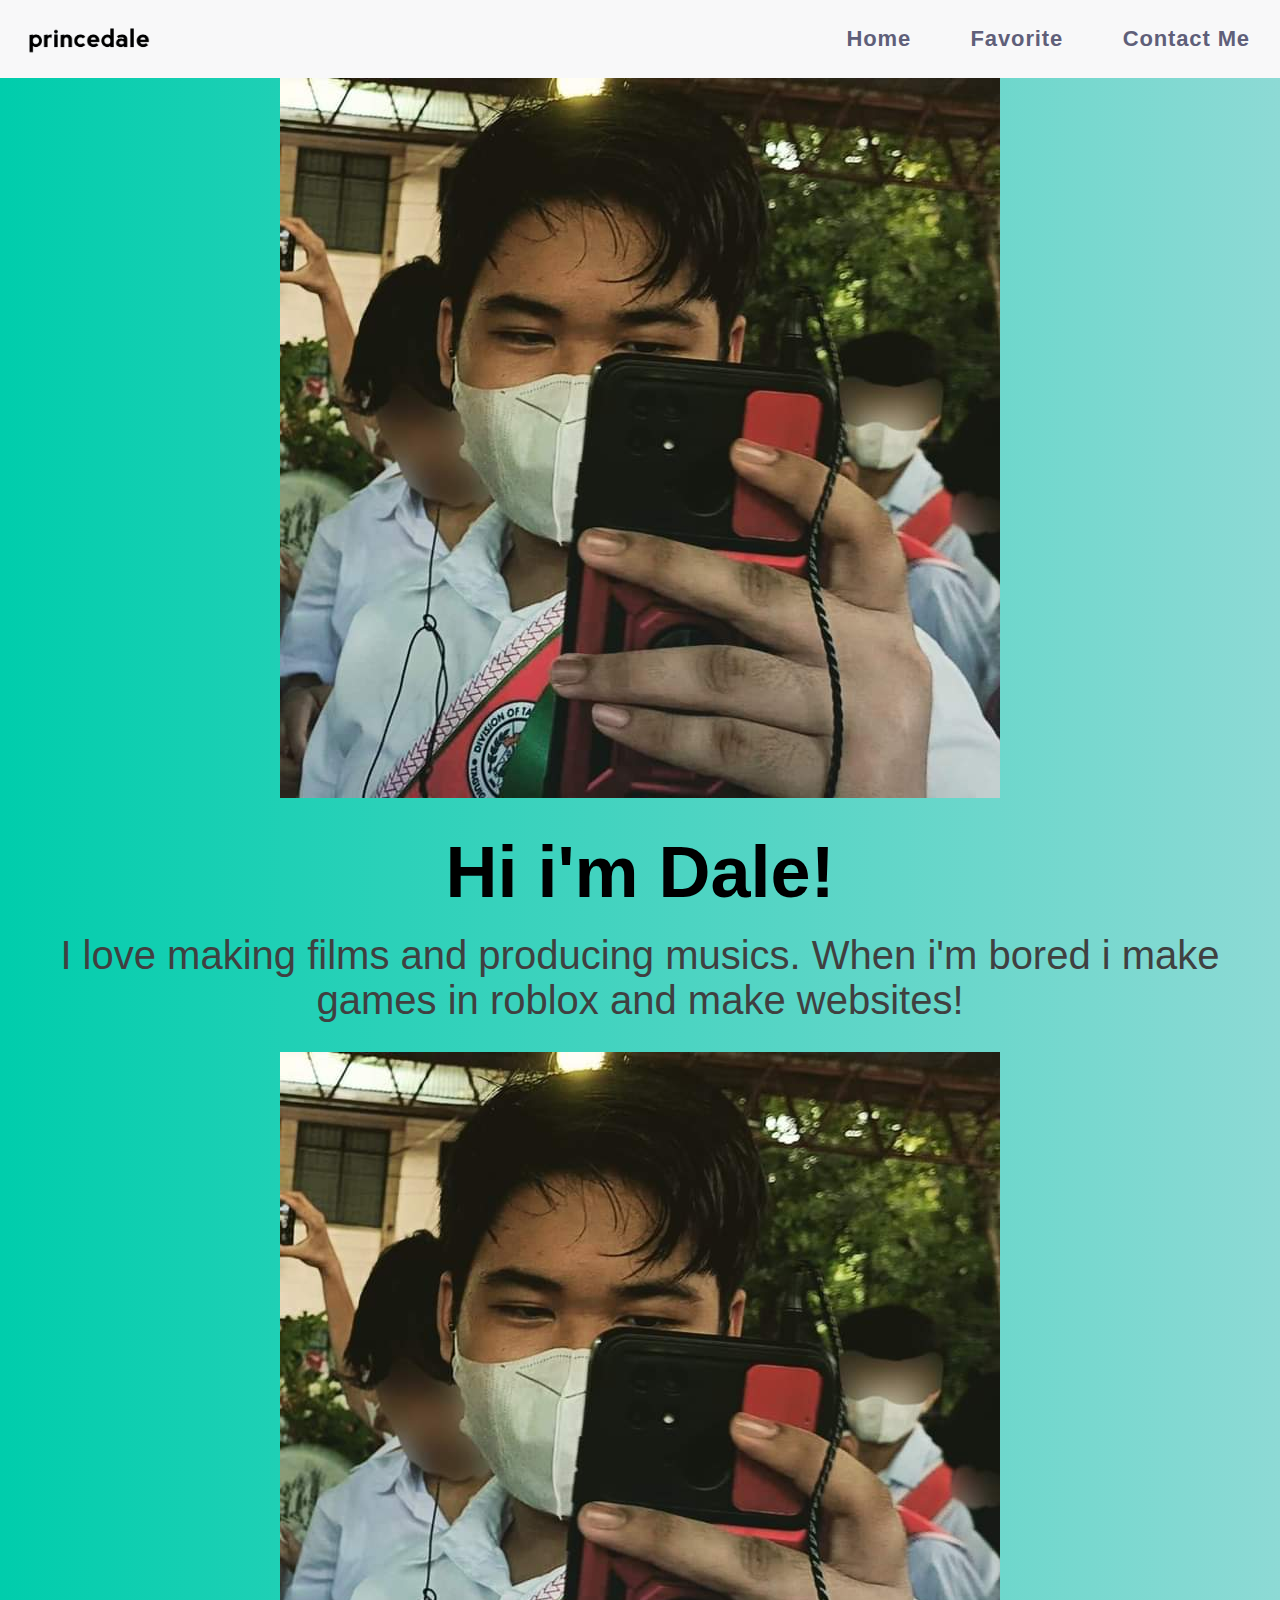
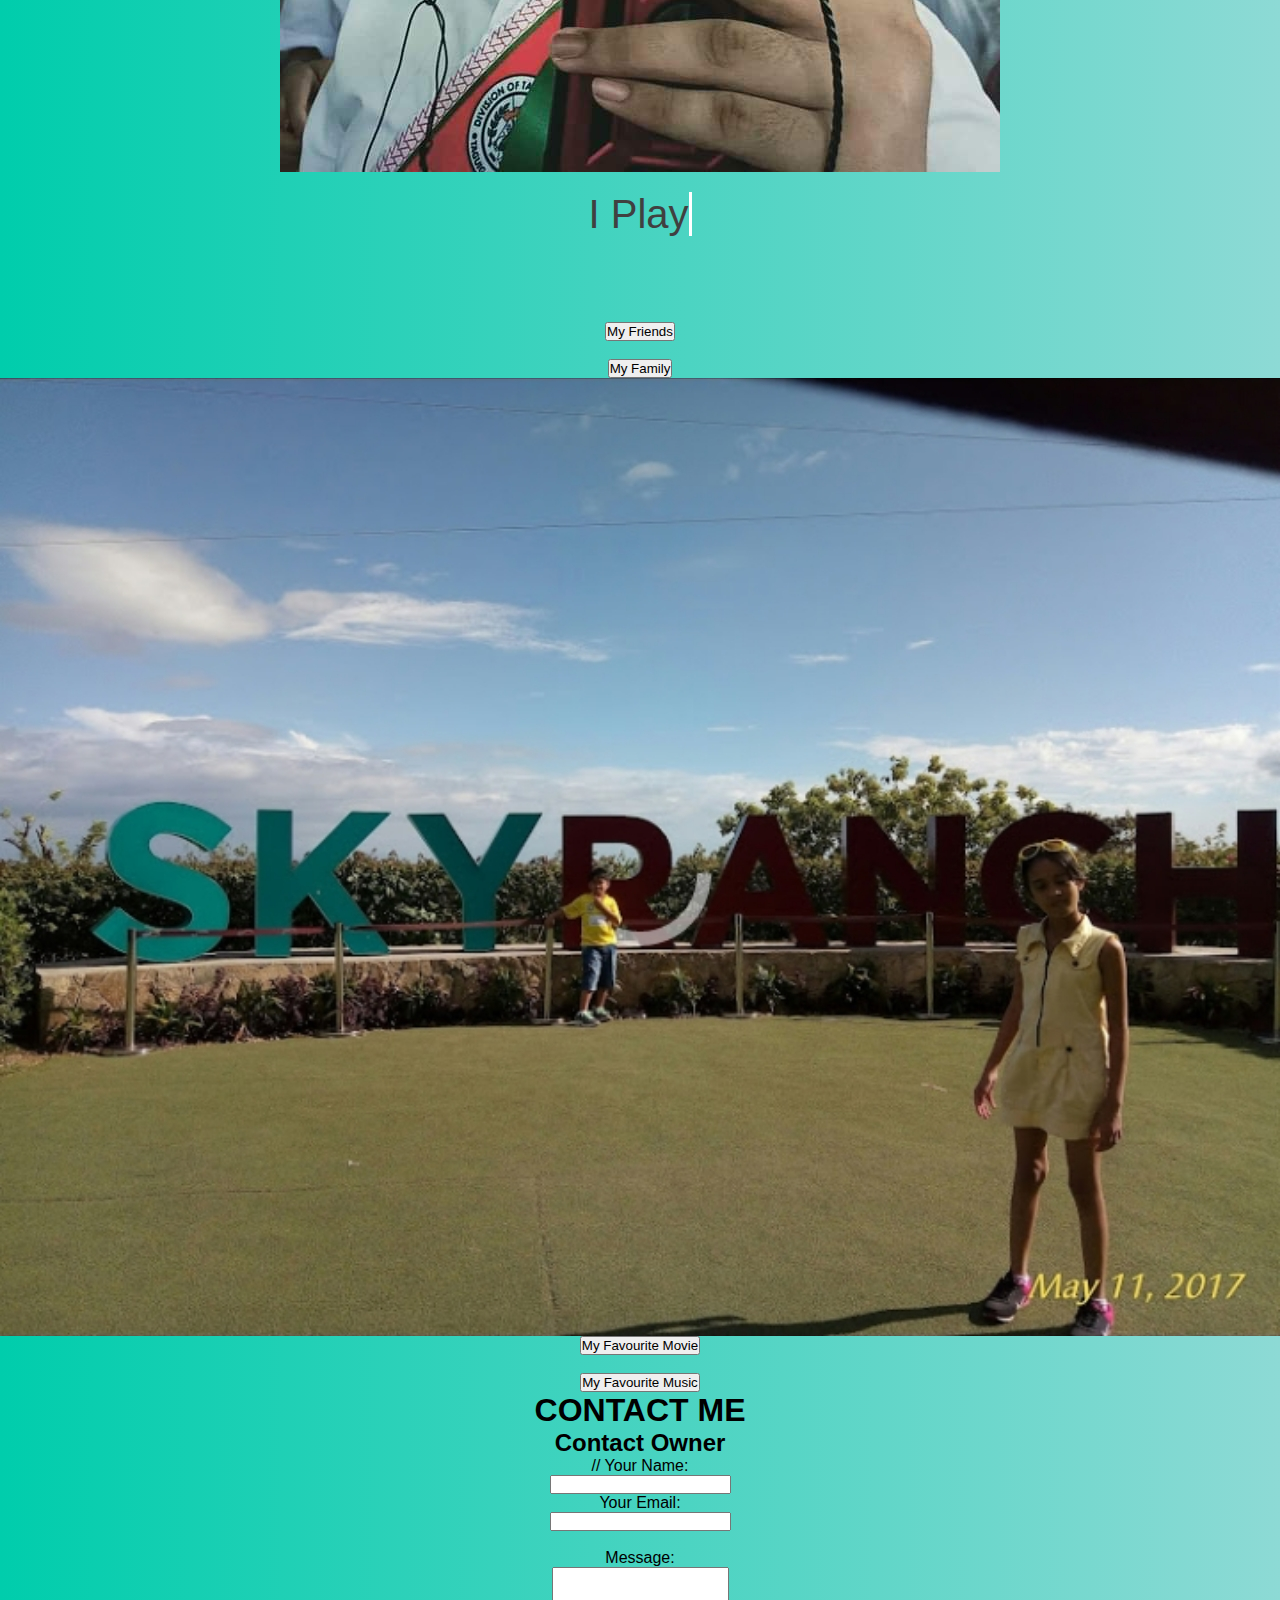
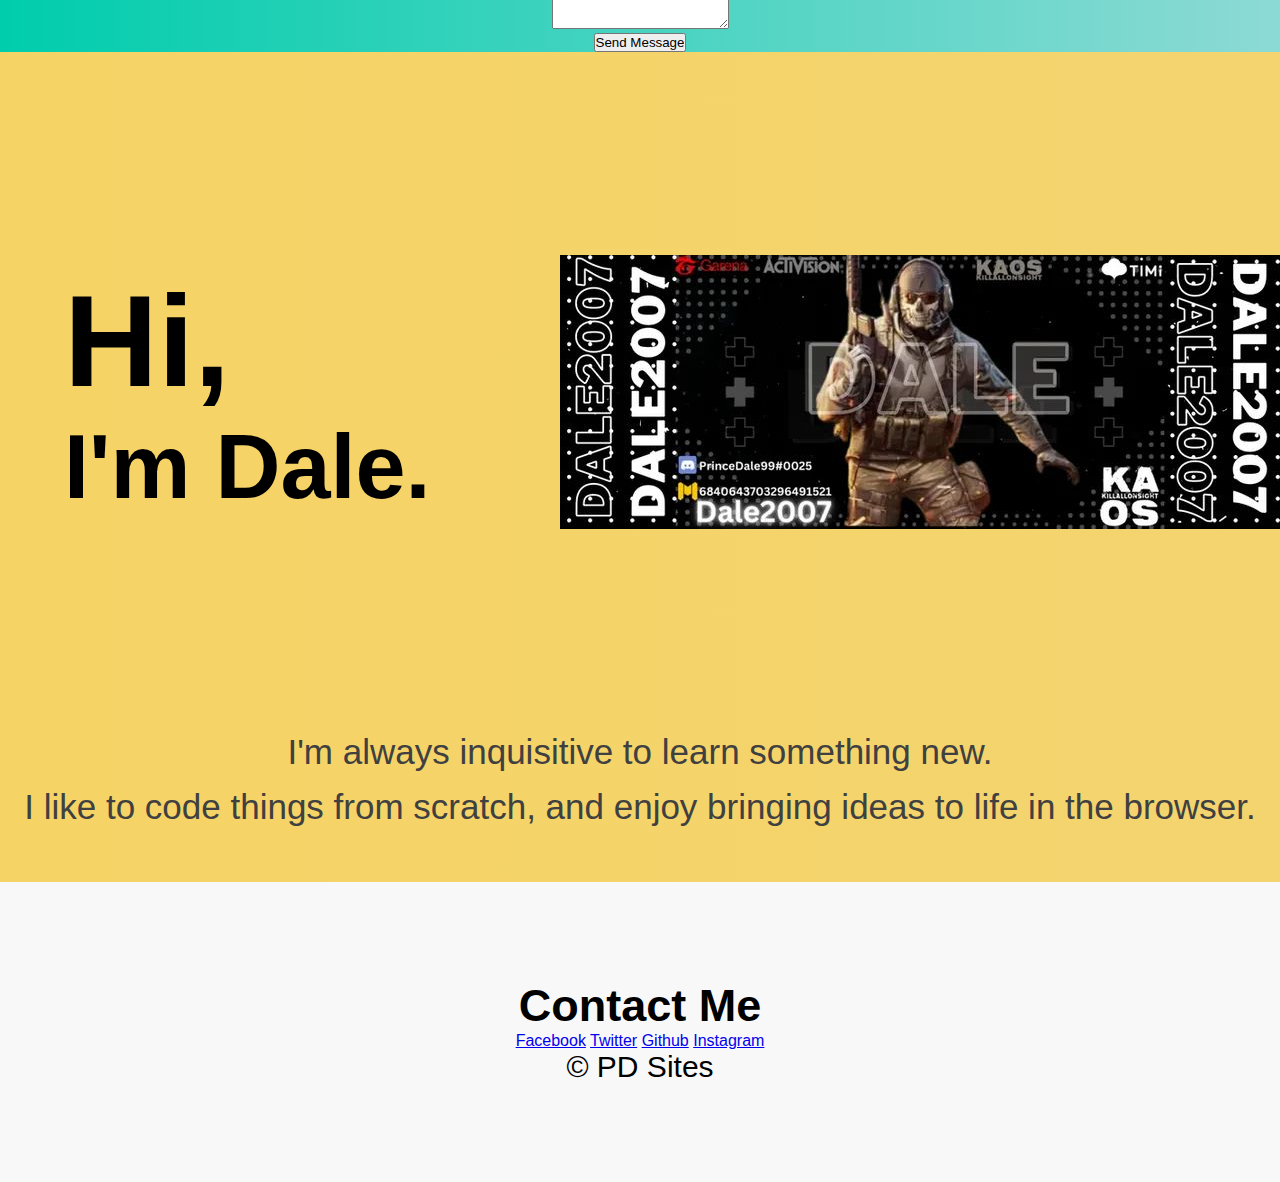
<file: index.html>
<!-- CREATED BY PD SITES -->

<!DOCTYPE html>
<html lang="en">

<head>
    <meta charset="UTF-8">
    <meta name="viewport" content="width=device-width, initial-scale=1.0">
    <meta http-equiv="X-UA-Compatible" content="ie=edge">
    <link rel="icon" href="https://camo.githubusercontent.com/d079c4269b870aeaec4b9203b524748423d117443c822873b6831b85b5add3b9/68747470733a2f2f692e6962622e636f2f776378355937682f556e7469746c65642d64657369676e2d34302e706e67" type="image/x-icon" />
   
    <link rel="shortcut icon" 
    qhref="https://camo.githubusercontent.com/d079c4269b870aeaec4b9203b524748423d117443c822873b6831b85b5add3b9/68747470733a2f2f692e6962622e636f2f776378355937682f556e7469746c65642d64657369676e2d34302e706e67" type="image/x-icon" />
    <link rel="stylesheet" href="styles.css">
    <script src="script.js"></script>
    <title>My Portfolio</title>
</head>

<body>
    <header>
        <div class="logo"> <img 
        src="./img/logo.png" alt="logo" height="30px"> </div>
        <nav>
            <input type="checkbox" id="nav" class="hidden" />
            <label for="nav" class="nav-open"><i></i><i></i><i></i></label>
            <div class="nav-container">
                <ul>
                    <li><a onclick="hideNav();" class="anchor" href="#home">Home</a></li>
                    <li><a onclick="hideNav();" class="anchor" href="#favvv">Favorite</a></li>
                    <li><a onclick="hideNav();" class="anchor" href="#cuntack">Contact Me</a></li>
                    
                </ul>
            </div>
        </nav>
    </header>
    <main>
        <div class="home"> <span class="goto" id="home"></span>
        
        
        <style>
  .slideshow-container {
    max-width: 1000px;
    position: relative;
    margin: auto;
  }

  .mySlides {
    display: none;
  }

  .fade {
    animation-name: fade;
    animation-duration: 1.5s;
  }

  @keyframes fade {
    from {opacity: .4} 
    to {opacity: 1}
  }
</style>
</head>
<body>
<div class="slideshow-container">
  <div class="mySlides fade">
    <img src="./img/pic.jpg" style="width:100%">
  </div>

  <div class="mySlides fade">
    <img src="./img/pic1.jpg" style="width:100%">
  </div>

  <div class="mySlides fade">
    <img src="./img/pic2.jpg" style="width:100%">
  </div>
</div>
<script>
  let slideIndex = 0;
  showSlides();

  function showSlides() {
    let i;
    const slides = document.getElementsByClassName("mySlides");
    for (i = 0; i < slides.length; i++) {
      slides[i].style.display = "none";
    }
    slideIndex++;
    if (slideIndex > slides.length) {slideIndex = 1}
    slides[slideIndex-1].style.display = "block";
    setTimeout(showSlides, 2000); // Change image every 2 seconds
  }
  
  
</script>
        
        
        
        
        
        
        
        
        
            <div class="title" id="home">
                <h1>Hi i'm Dale!</h1>
                <h3>I love making films and producing musics. When i'm bored i make games in roblox and make websites!</h3> </div>
            <div class="welcomeImage"> <img src="./img/pic.jpg" alt="pic ng pogi"> </div>
            <div class="footer">
                <h3 class="typewriter" data-period="2000" data-type='[ "I Play Games.", "I Love to Make Music.", "I Love to Develop Games." ]'>I make movies.</h3> </div>
                
                <style>
  /* Style the dropdown button */
  .dropdown {
    position: relative;
    display: inline-block;
  }

  /* Style the dropdown content */
  .dropdown-content {
    display: none;
    position: absolute;
    background-color: #f9f9f9;
    min-width: 160px;
    box-shadow: 0 8px 16px 0 rgba(0,0,0,0.2);
    z-index: 1;
  }

  /* Style the list items */
  .dropdown-content a {
    color: black;
    padding: 12px 16px;
    text-decoration: none;
    display: block;
  }

  /* Change color of dropdown links on hover */
  .dropdown-content a:hover {background-color: #ddd;}

  /* Show the dropdown menu on hover */
  .dropdown:hover .dropdown-content {display: block;}

  /* Change the background color of the dropdown button when the dropdown content is shown */
  .dropdown:hover .dropbtn {background-color: #3e8e41;}
</style>
</head>
<body>

<!-- Dropdown -->
<div class="dropdown"><div id="favvv"></div>
  <button class="dropbtn">My Friends</button>
  <div class="dropdown-content">
    <a onclick="showAlert()">Ken Ivan Marianito</a>
    <a onclick="showAlert()">John Deirick Perea</a
    <a onclick="showAlert()">Kyle Pasicaran</a>
    <a onclick="showAlert()">Evan Perrera</a>
  </div>
</div>
<script>
    function showAlert() {
    alert("He is my friend");
  }
</script>
<br>

<div class="dropdown">
  <button class="dropbtn">My Family</button>
  <div class="dropdown-content">
    <a onclick="showAlerta()">Mary Grace Limosnero</a>
    <a onclick="showAlertb()">Rodel Limosnero</a
    <a onclick="showAlertc()">Princess Angel Limosnero</a>
</div>
</div>
<script>
    function showAlerta() {
    alert("She is my mother");
  }
  
  function showAlertb() {
    alert("He is my father");
  }
  
  function showAlertc() {
    alert("She is my Sister");
  }
</script>
<img src="./img/20240313_111913.jpg" class="fullfill"><style>.fullfill {width:100%;}</style>


<div class="dropdown">
  <button class="dropbtn">My Favourite Movie</button>
  <div class="dropdown-content">
    <a onclick="showAlertd()">Freddy Vs. Jason</a>
    <a onclick="showAlertd()">Child's Play</a
    <a onclick="showAlertd()">Spider-Man: No Way Home</a>
    <a onclick="showAlertd()">Bohemian Rhapsody</a>
  </div>
</div>
<script>
    function showAlertd() {
    alert("It is my favourite movie");
  }
</script>
<br>

<div class="dropdown">
  <button class="dropbtn">My Favourite Music</button>
  <div class="dropdown-content">
    <a onclick="showAlerte()">Rocketman by Elton John</a>
    <a onclick="showAlerte()">You'll Be Safe Here by Rico Blanco</a
    <a onclick="showAlerte()">Billy Joel - Piano Man</a>
    <a onclick="showAlerte()">Gorillaz - Melancholy Hill</a>
  </div>
</div>
<script>
    function showAlerte() {
    alert("It is my favourite music");
  }
</script>

                
                <div>
                    <h1>CONTACT ME</h1>
                    

<!DOCTYPE html>
<html lang="en">
<head>
    <meta charset="UTF-8">
    <meta name="viewport" content="width=device-width, initial-scale=1.0">
    <title>Contact Form</title>
</head>
<body>
<div id="cuntack"mo></div>
<h2>Contact Owner</h2>

<form action="mailto: princedalelimosnero@gmail.com">

// 
    <label for="name">Your Name:</label><br>
    <input type="text" id="name" name="name" required><br>
    <label for="email">Your Email:</label><br>
    <input type="email" id="email" name="email" pattern="[a-zA-Z0-9._%+-]+@[a-zA-Z0-9.-]+\.[a-zA-Z]{2,}" required><br>
<br>
    <label for="message">Message:</label><br>
    <textarea id="message" name="message" rows="4" required></textarea><br>
    <input type="submit" value="Send Message" onclick="digga()">
</form>
<script>
    function digga() {
        window.alert("Sent successfully!");
    }
</script>
</body>
</html>

                </div>
                
                
                
        </div>
        
        <div class="introduction" id="aboyt">
            <div class="row1">
                <div class="intro">
                    <h1>Hi,</h1>
                    <h2>I'm Dale.</h2> </div>
                <div class="hi-img"> <img  src="./img/banner.jpg" alt="Banner"> </div>
            </div>
            <div class="row2">
                <h1>I'm always inquisitive to learn something new.</h1>
                <h1>I like to code things from scratch, and enjoy bringing ideas to life in the browser.</h1> </div>
        </div>
        
                

            </div>
        </div>
        <div class="contact" id="contact">
            <p class="h1">Contact Me</p>
            <div class="social">
                <a href="https://facebook.com/princedale.limosnero" target="_blank">Facebook</a>
                <a href="https://twitter.com/DaleLimosnero" target="_blank">Twitter</a>
                <a href="#" target="_blank">Github</a>
                <a href="#" target="_blank">Instagram</a>
                <p>&copy; PD Sites</p>
            </div>
        </div>
    </main>
    
</body>

</html>
</file>
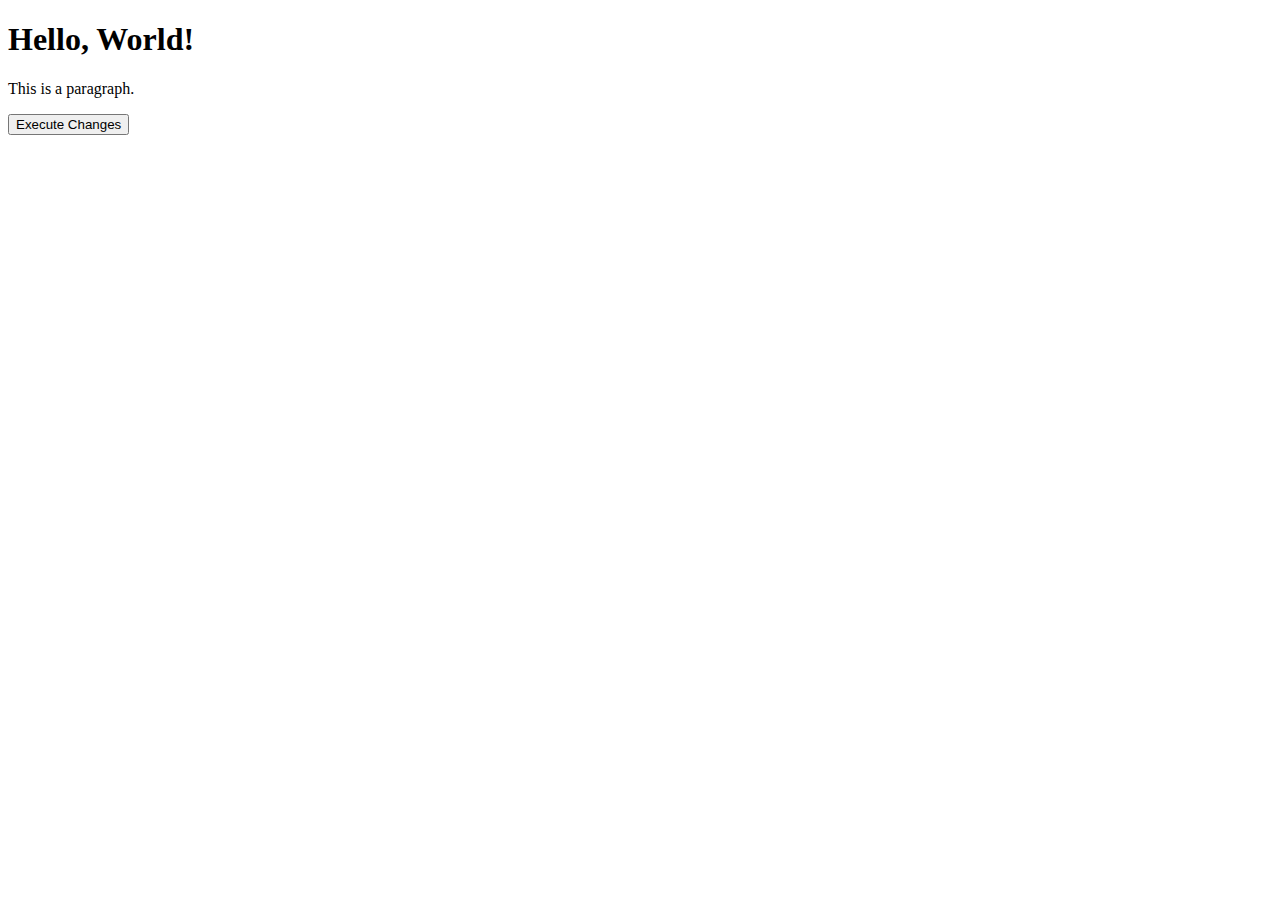
<file: 3rd gr - 1.html>
<!DOCTYPE html>
<html>

<head>
  <title>DOM Manipulation Example</title>
</head>

<body>
  <h1 id="myHeading">Hello, World!</h1>
  <p id="myParagraph">This is a paragraph.</p>

  <button onclick="changeContent()">Execute Changes</button>

  <script>
    function changeContent() {
      document.getElementById("myHeading").innerHTML = "New Heading";
      document.getElementById("myParagraph").style.color = "red";
      document.getElementById("myParagraph").textContent = "This is a new paragraph.";
    }
  </script>
</body>

</html>
</file>
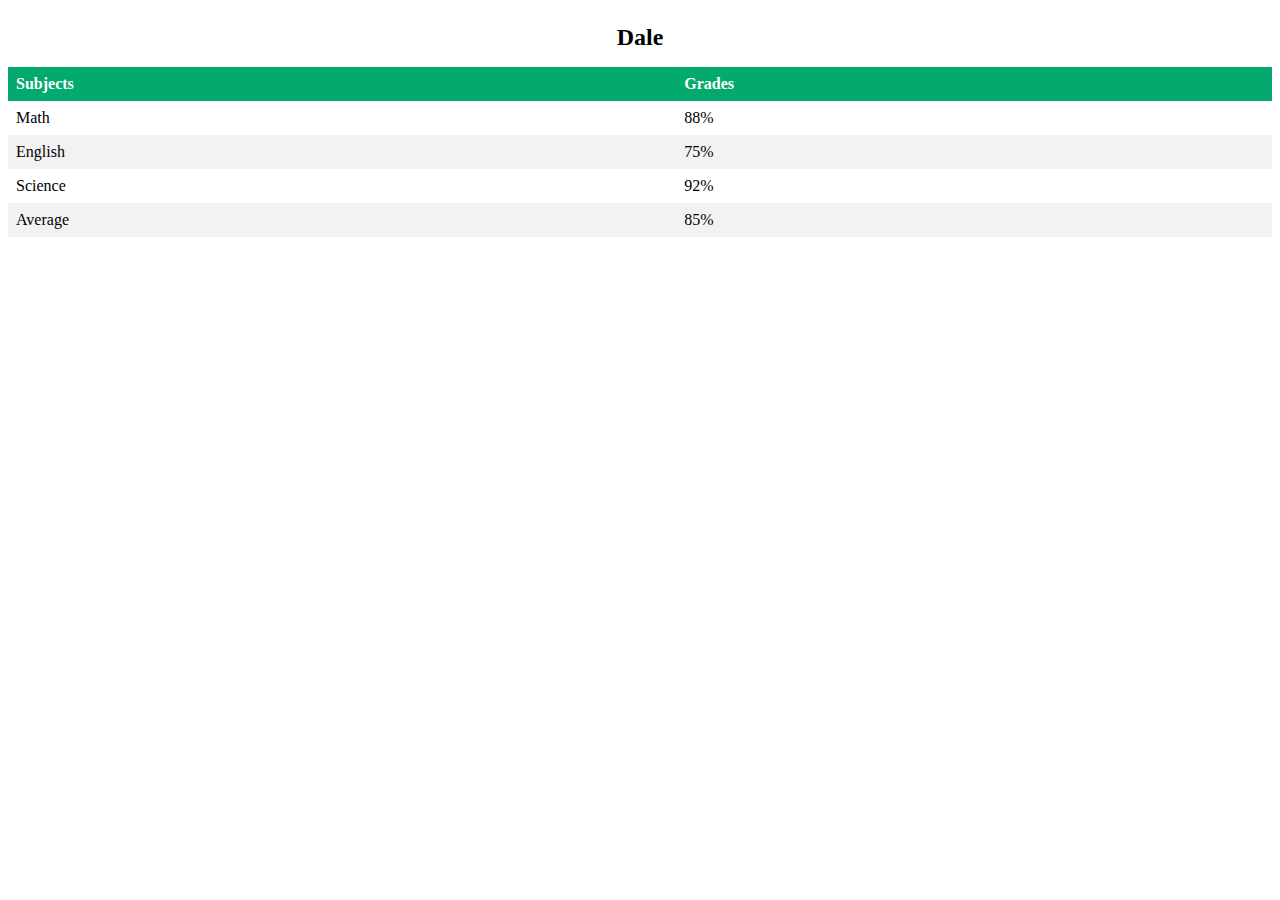
<file: 3rd gr - 3.html>
<!DOCTYPE html>
<html lang="en">
<head>
    <title>Student Grades</title>
    <script>
        const studentName = "Dale";

        function createTable() {
            const table = document.createElement("table");
            const caption = document.createElement("caption");
            caption.textContent = studentName;
            table.appendChild(caption);

            const headerRow = document.createElement("tr");
            const subjectHeader = document.createElement("th");
            subjectHeader.textContent = "Subjects";
            const gradeHeader = document.createElement("th");
            gradeHeader.textContent = "Grades";
            headerRow.appendChild(subjectHeader);
            headerRow.appendChild(gradeHeader);
            table.appendChild(headerRow);

            const dataRow1 = document.createElement("tr");
            const subjectData1 = document.createElement("td");
            subjectData1.textContent = "Math";
            const gradeData1 = document.createElement("td");
            gradeData1.textContent = "88%";
            dataRow1.appendChild(subjectData1);
            dataRow1.appendChild(gradeData1);
            table.appendChild(dataRow1);

            const dataRow2 = document.createElement("tr");
            const subjectData2 = document.createElement("td");
            subjectData2.textContent = "English";
            const gradeData2 = document.createElement("td");
            gradeData2.textContent = "75%";
            dataRow2.appendChild(subjectData2);
            dataRow2.appendChild(gradeData2);
            table.appendChild(dataRow2);

            const dataRow3 = document.createElement("tr");
            const subjectData3 = document.createElement("td");
            subjectData3.textContent = "Science";
            const gradeData3 = document.createElement("td");
            gradeData3.textContent = "92%";
            dataRow3.appendChild(subjectData3);
            dataRow3.appendChild(gradeData3);
            table.appendChild(dataRow3);
            
            const dataRow4 = document.createElement("tr");
            const subjectData4 = document.createElement("td");
            subjectData4.textContent = "Average";
            const gradeData4 = document.createElement("td");
            gradeData4.textContent = "85%";
            dataRow4.appendChild(subjectData4);
            dataRow4.appendChild(gradeData4);
            table.appendChild(dataRow4);

            const body = document.querySelector("body");
            body.appendChild(table);

            const style = document.createElement("style");
            style.textContent = `
                table {
                    border-collapse: collapse;
                    width: 100%;
                }
                th, td {
                    text-align: left;
                    padding: 8px;
                }
                tr:nth-child(even) {
                    background-color: #f2f2f2;
                }
                th {
                    background-color: #04AA6D;
                    color: white;
                }
                caption {
                    font-size: 1.5em;
                    font-weight: bold;
                    padding: 16px;
                }
            `;
            body.appendChild(style);
        }

        window.onload = createTable;
    </script>
</head>
<body>

</body>
</html>
</file>
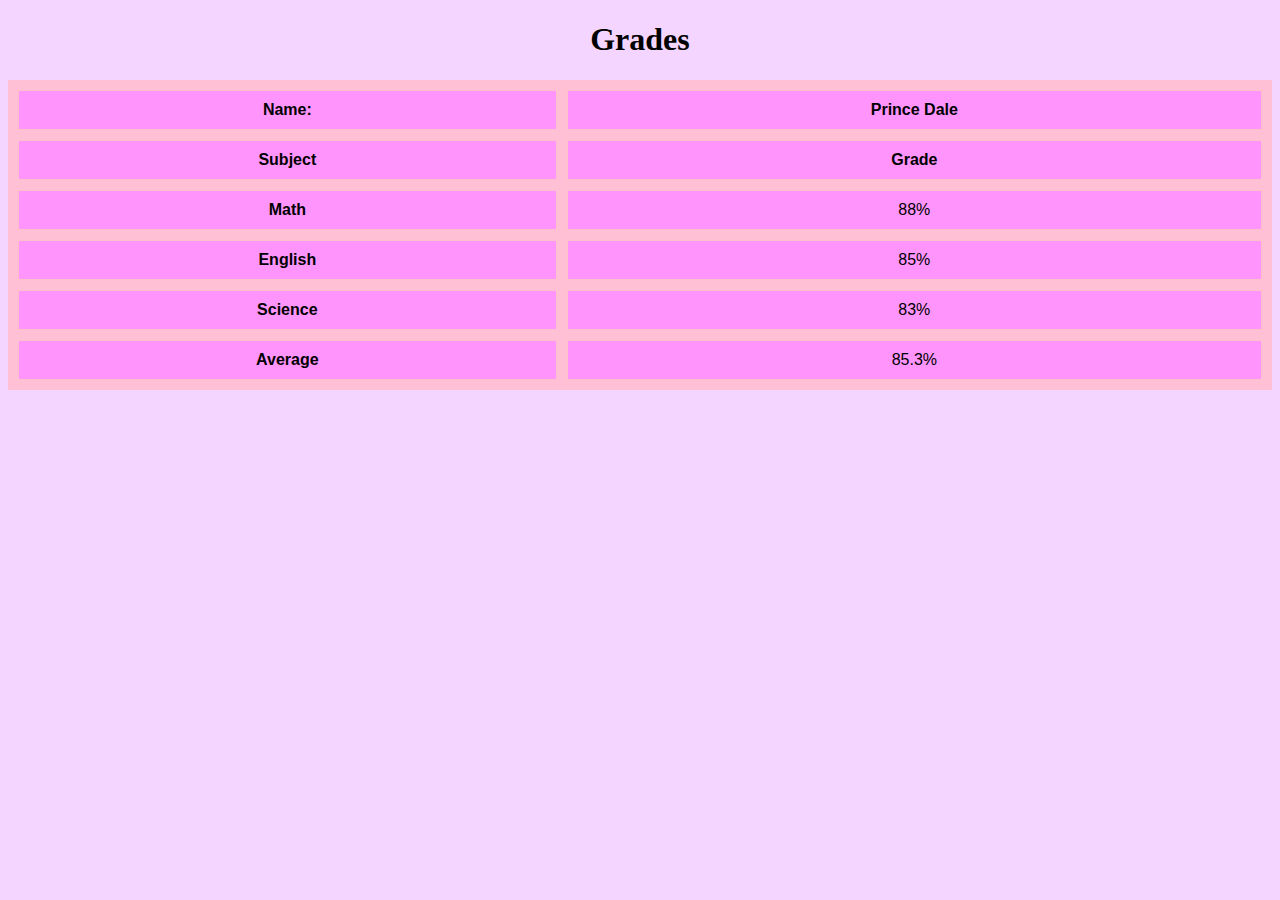
<file: 3rd gr - 4.html>
<!DOCTYPE html>
<html>
<head>
    <title>Grades</title>
    <style>
        
         table {
        border-collapse: separate;
        border-spacing: 10px;
        background-color: #ffbfd5;
        font-family: Arial, sans-serif;
        text-align: center;
    }

    th, td {
        padding: 10px;
        border: 1px solid pink;
        background-color: #ff95fc;
    }
        
    </style>
</head>
<body bgcolor="#f4d5ff">
    <table width="100%">
        <center><h1>Grades</h1></center>
        
        <tr>
            <th>Name:</th>
            <th>Prince Dale</th>
        </tr>
        <tr>
            <th>Subject</th>
            <th>Grade</th>
        </tr>
        <tr>
            <th>Math</th>
            <td>88%</td>
        </tr>
        <tr>
            <th>English</th>
            <td>85%</td>
        </tr>
        <tr>
            <th>Science</th>
            <td>83%</td>
       </tr>
       <tr>
            <th>Average</th>
            <td>85.3%</td>
        </tr>
    </table>
</body>
</html>

</body>
</html>
</file>
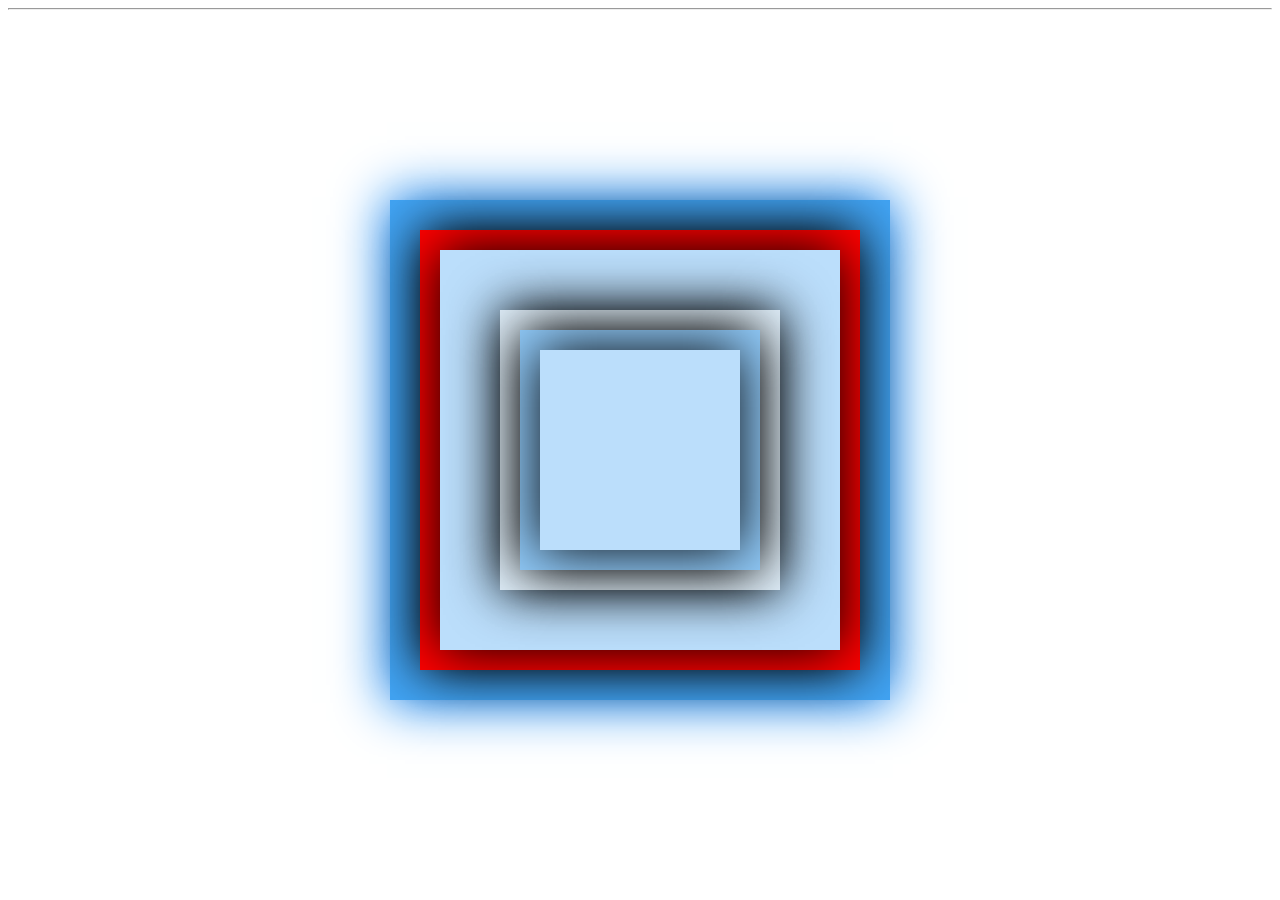
<file: box.html>
<!DOCTYPE html>
<html>

<head>
  <meta charset="UTF-8">
  <meta name="viewport" content="width=device-width, initial-scale=1">
  <title>transition</title>
  <style>
    body{
      background-color: white;
    }
    .center{
      position: absolute;
      margin: auto;
      left: 0;
      right: 0;
      top: 0;
      bottom: 0;
      height: 500px;
      width: 500px;
      background-color: #42a5f5;
      box-shadow: 0px 0px 50px 3px #0481F5;
    }
    span{
      left: 10%;
      top: 10%;
      box-shadow: 0px 0px 50px #000;
    }
    span:nth-child(1){
      position: absolute;
      height: 440px;
      width: 440px;
      background-color: red;
      left: 6%;
      top: 6%;
      animation: ani 5s infinite;
      animation-delay: 0.3s;
    }
    span:nth-child(2){
      position: absolute;
      height: 400px;
      width: 400px;
      background-color: #bbdefb;
      left: 10%;
      top: 10;
      animation: ani 5s infinite;
      animation-delay: 0.4s;
    }
    span:nth-child(3){
      position: absolute;
      height: 360px;9
      width: 360px;
      background-color: #e3f2fd;
      left: 14%;
      top: 14%;
      animation: ani 5s infinite;
      animation-delay: 0.5s;
    }
    span:nth-chil(4){
      position: absolute;
      height: 320px;
      width: 320px;
      background-color: #90caf0;
      right: 18%;
      top: 18%;
      animation: ani 5s infinite;
      animation-delay: 0.6s;
    }
    span:nth-child(5){
       position: absolute;
       height: 280px;
       width: 280px;
       background-color: #e3f2fd;
       left: 22%;
       top: 22%;
       animation: ani 5s infinite;
       animation-delay: 0.7s;
    }
    span:nth-child(6){
      position: absolute;
      height: 240px;
      width: 240px;
      background-color: #90caf9;
      left: 26%;
      top: 26%;
      animation: ani 5s infinite;
      animation-delay: 0.8s;
    }
    span:nth-child(7){
      position: absolute;
      height: 200px;
      width: 200px;
      background-color: #bbdefb;
      left: 30%;
      top: 30%;
      animation: ani 5s infinite;
      animation-delay: 0.9s;
    }
    @keyframes ani{
      0%{
        transition: 0.7s;
        transform: rotate(0deg);
      }
      20%{
        transition: 0.7s;
        transform: rotate(90deg);
      }
      50%{
        transition: 0.7s;
        transform: rotate(360deg);
      }
      100%{
        transition: 0.7s;
        transform: rotate(0deg);
      }
    }
  </style>
</head>

<body>
  <div class="center">
    <span></span>
    <span></span>
    <span></span>
    <span></span>
    <span></span>
    <span></span>
    <span></span>
  </div>
</body>

</html>
<hr>
</file>
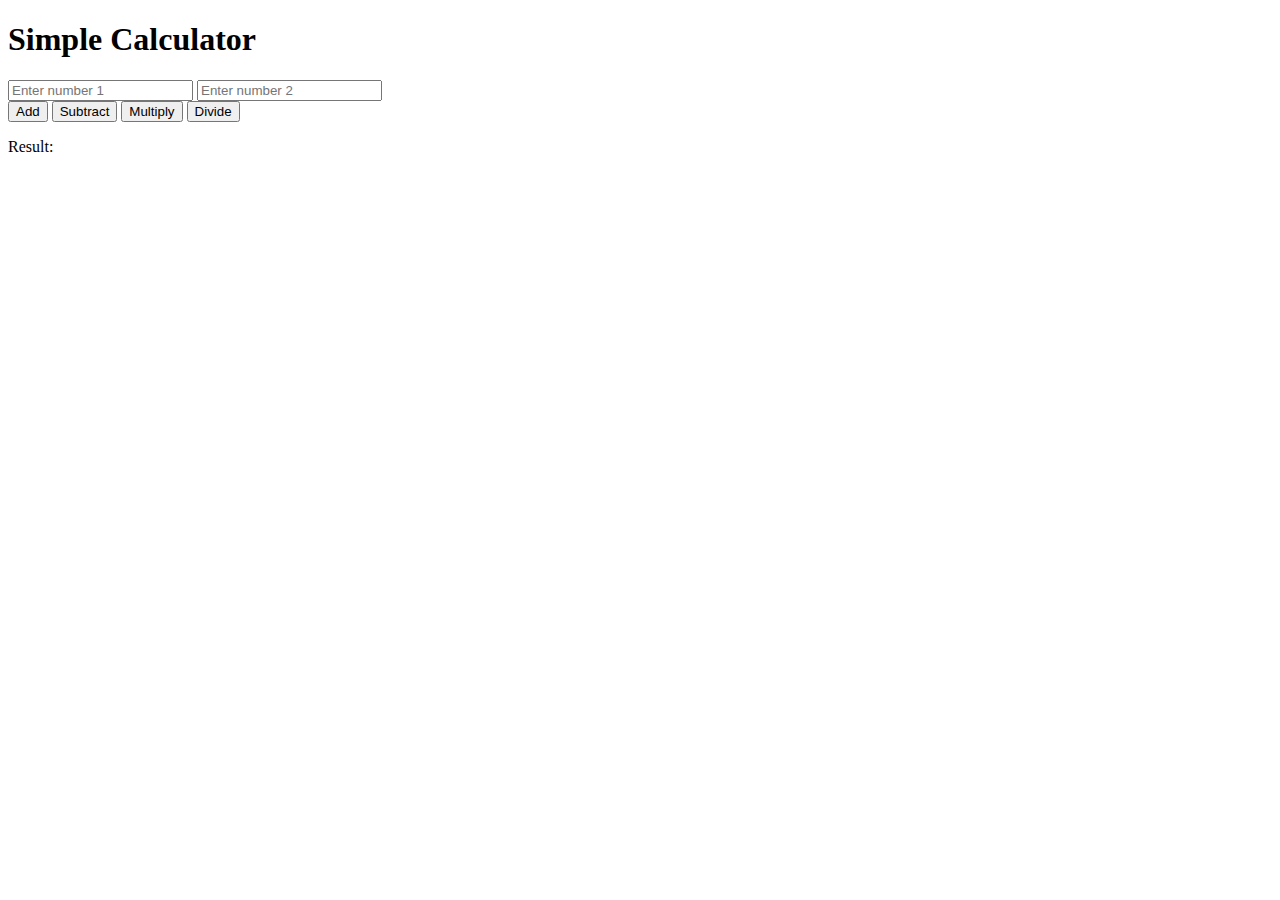
<file: calculator.html>
<!DOCTYPE html>
<html>
<head>
    <title>Simple Calculator</title>
</head>
<body>
    <h1>Simple Calculator</h1>
    
    <input type="number" id="num1" placeholder="Enter number 1">
    <input type="number" id="num2" placeholder="Enter number 2">
    
    <br>
    
    <button onclick="calculate('add')">Add</button>
    <button onclick="calculate('subtract')">Subtract</button>
    <button onclick="calculate('multiply')">Multiply</button>
    <button onclick="calculate('divide')">Divide</button>
    
    <p id="result">Result: </p>
    
    <script>
        function calculate(operation) {
            var num1 = parseFloat(document.getElementById("num1").value);
            var num2 = parseFloat(document.getElementById("num2").value);
            var result = 0;
            
            if (operation === "add") {
                result = num1 + num2;
            } else if (operation === "subtract") {
                result = num1 - num2;
            } else if (operation === "multiply") {
                result = num1 * num2;
            } else if (operation === "divide") {
                if (num2 !== 0) {
                    result = num1 / num2;
                } else {
                    result = "Cannot divide by zero!";
                }
            }
            
            document.getElementById("result").innerHTML = "Result: " + result;
        }
    </script>
</body>
</html>
</file>
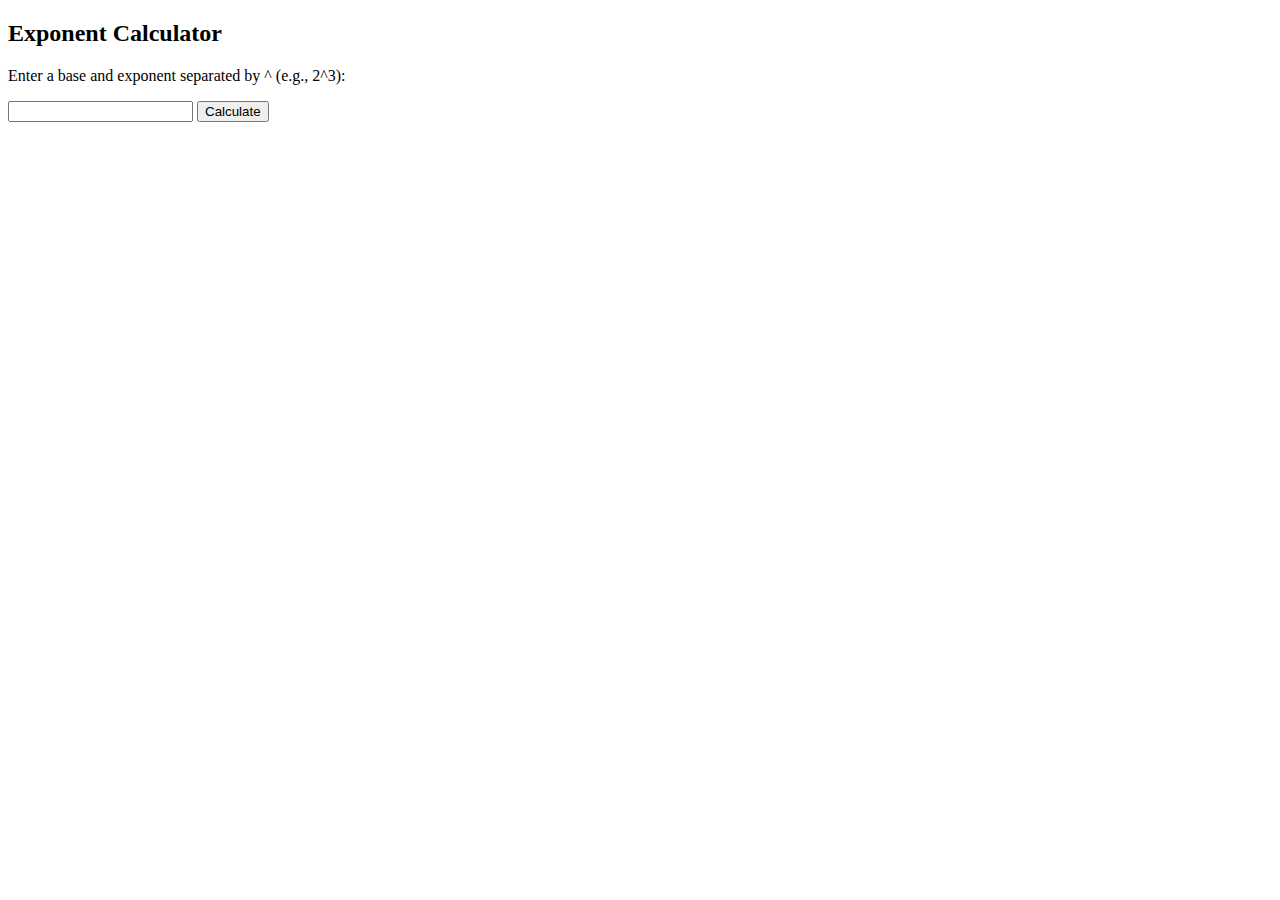
<file: exp.html>
<!DOCTYPE html>
<html lang="en">
<head>
<meta charset="UTF-8">
<meta name="viewport" content="width=device-width, initial-scale=1.0">
<title>Exponent Calculator</title>
<script>
function calculateExponent() {
    var input = document.getElementById("exponentInput").value;
    var parts = input.split("^");
    var base = parseInt(parts[0]);
    var exponent = parseInt(parts[1]);
    var result = 1;
    var explanation = base;

    var i = 1;
    while (i <= exponent) {
        result *= base;
        if (i < exponent) {
            explanation += " x " + base;
        }
        i++;
    }

    document.getElementById("result").innerHTML = "Show: " + explanation + " = " + result;
}
</script>
</head>
<body>
<h2>Exponent Calculator</h2>
<p>Enter a base and exponent separated by ^ (e.g., 2^3):</p>
<input type="text" id="exponentInput">
<button onclick="calculateExponent()">Calculate</button>
<p id="result"></p>
</body>
</html>
</file>
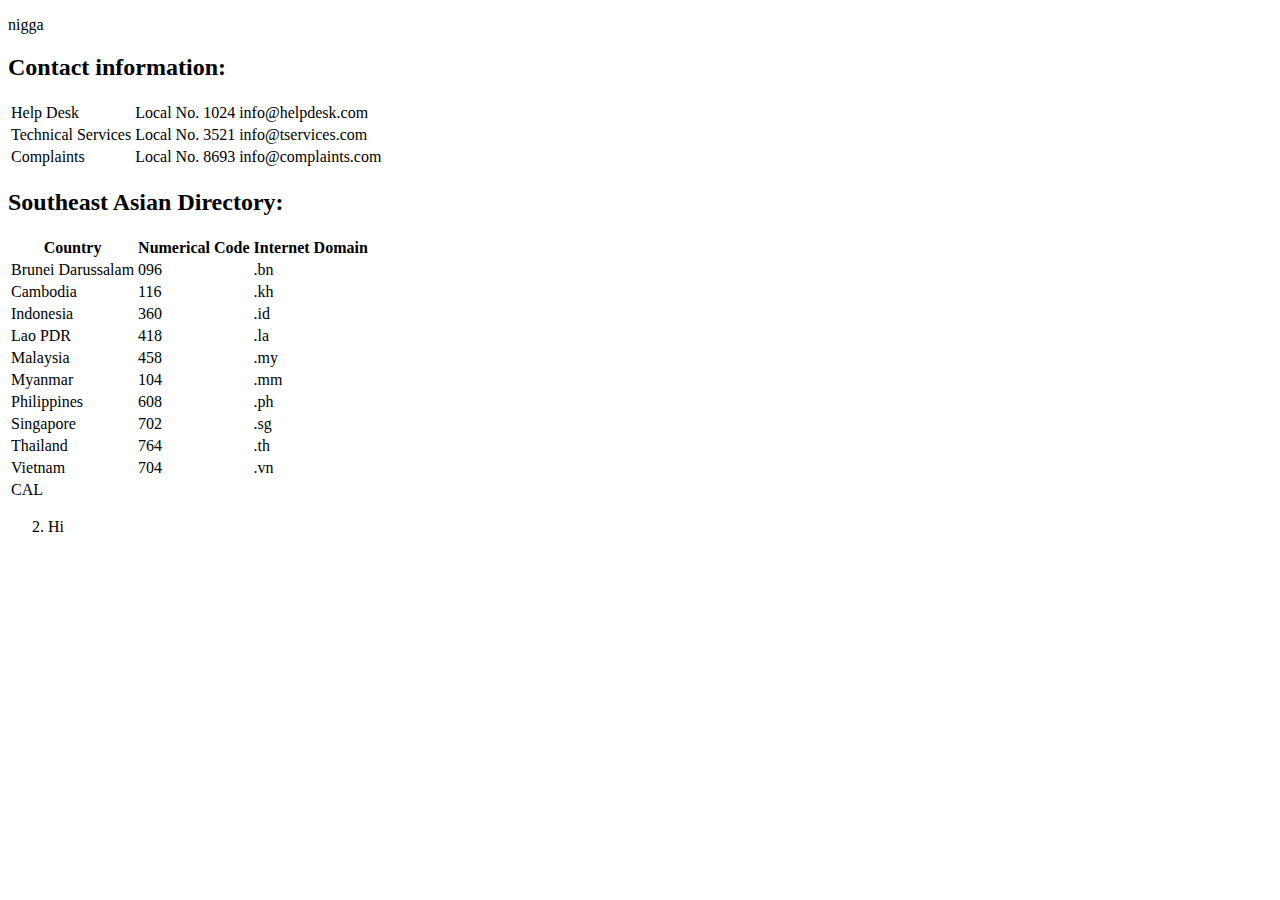
<file: list.html>
<!DOCTYPE html>
<head>
<body>
    <font ="Trajan Pro">
    <p>nigga</p>
    </font>
    <h2>Contact information:</h2>
    <!-- Created by Dale -->
    <table>
        <tr>
            <td>Help Desk</td>
            <td>Local No. 1024</td>
            <td>info@helpdesk.com</td>
        </tr>
        <tr>
            <td>Technical Services</td>
            <td>Local No. 3521</td>
            <td>info@tservices.com</td>
        </tr>
        <tr>
            <td>Complaints</td>
            <td>Local No. 8693</td>
            <td>info@complaints.com</td>
        </tr>
    </table>
<h2>Southeast Asian Directory:</h2>
    <table>
        <tr>
            <th>Country</th>
            <th>Numerical Code</th>
            <th>Internet Domain</th>
        </tr>
        <tr>
            <td>Brunei Darussalam</td>
            <td>096</td>
            <td>.bn</td>
        </tr>
        <tr>
            <td>Cambodia</td>
            <td>116</td>
            <td>.kh</td>
        </tr>
        <tr>
            <td>Indonesia</td>
            <td>360</td>
            <td>.id</td>
        </tr>
        <tr>
            <td>Lao PDR</td>
            <td>418</td>
            <td>.la</td>
        </tr>
        <tr>
            <td>Malaysia</td>
            <td>458</td>
            <td>.my</td>
        </tr>
        <tr>
            <td>Myanmar</td>
            <td>104</td>
            <td>.mm</td>
        </tr>
        <tr>
            <td>Philippines</td>
            <td>608</td>
            <td>.ph</td>
        </tr>
        <tr>
            <td>Singapore</td>
            <td>702</td>
            <td>.sg</td>
        </tr>
        <tr>
            <td>Thailand</td>
            <td>764</td>
            <td>.th</td>
        </tr>
        <tr>
            <td>Vietnam</td>
            <td>704</td>
            <td>.vn</td>
        </tr>
        <tr>
            <td>CAL</td>
            <td></td>
            <td></td>
        </tr>
    </table>
    <ol start="2">
        <li>Hi</li>
    </ol>
</body>
</html>
</file>
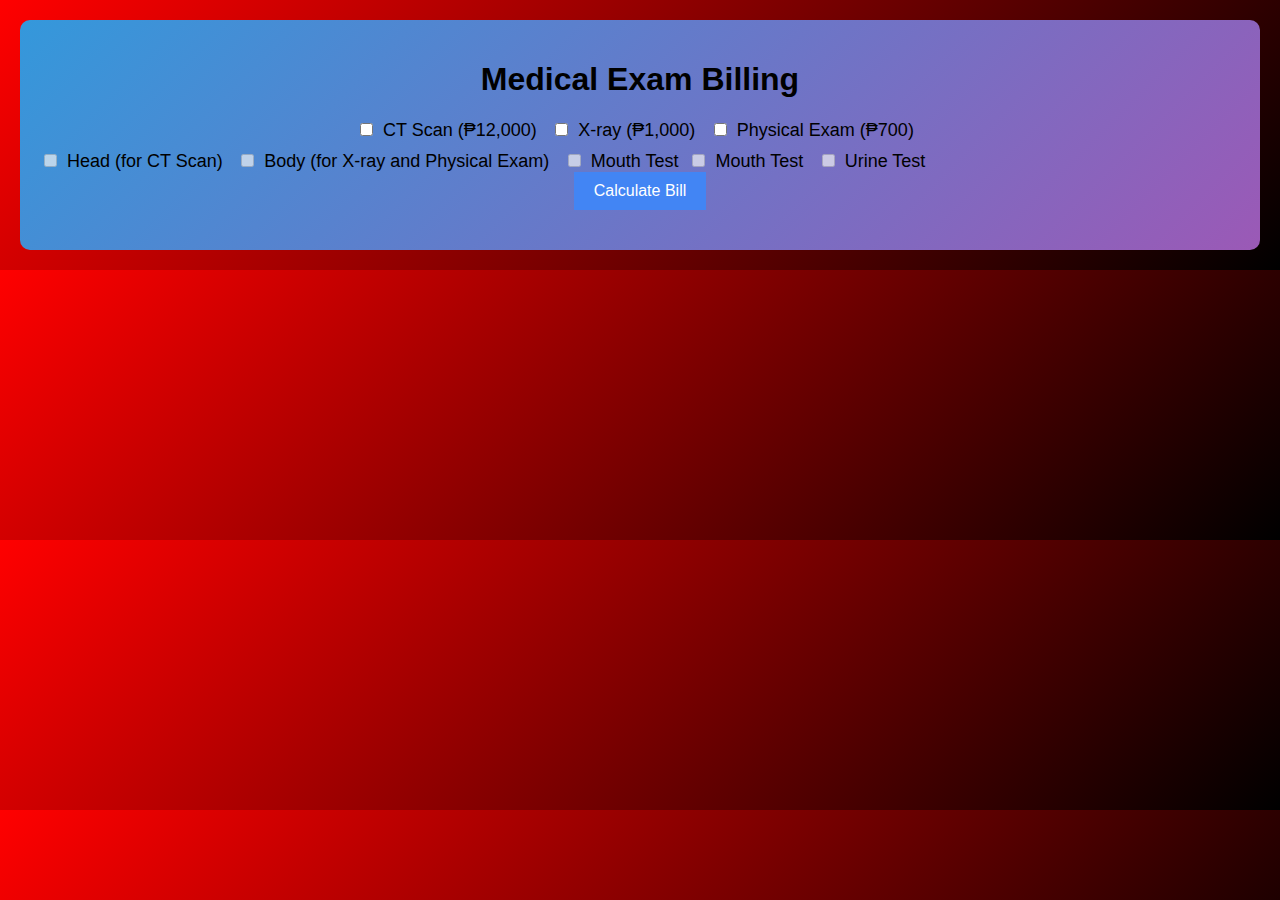
<file: med.html>
<!DOCTYPE html>
<html lang="en">
<head>
    <meta charset="UTF-8">
    <meta name="viewport" content="width=device-width, initial-scale=1.0">
    <title>Medical Exam Billing</title>
    <style>
        body {
            font-family: 'Segoe UI', Tahoma, Geneva, Verdana, sans-serif;
            background-color: #f7f7f7;
            text-align: center;
            margin: 20px;
            background: linear-gradient(135deg, red, black);
        }
        
        .bading {
    background: linear-gradient(135deg, #3498db, #9b59b6);
    border-radius: 10px;
    padding: 20px;
}

        h1 {
            color: black;
        }

        label {
            font-size: 18px;
            color: black;
            margin-right: 10px;
        }

        input {
            font-size: 16px;
            padding: 8px;
        }

        button {
            font-size: 16px;
            padding: 10px 20px;
            background-color: #4285f4;
            color: #fff;
            border: none;
            cursor: pointer;
            transition: background-color 0.3s;
        }

        button:hover {
            background-color: #3079ab;
        }

        p {
            font-size: 18px;
            color: #333;
            margin-top: 20px;
        }

        /* Additional styling for checkboxes */
        input[type="checkbox"] {
            margin-right: 5px;
        }

        /* Additional styling for checkboxes container */
        .checkbox-group {
            margin-top: 10px;
            text-align: left;
        }
    </style>
    <script>
        function updateOptions() {
            var ctScanCheckbox = document.getElementById("ctScanCheckbox");
            var xRayCheckbox = document.getElementById("xRayCheckbox");
            var physicalExamCheckbox = document.getElementById("physicalExamCheckbox");
            var headCheckbox = document.getElementById("headCheckbox");
            var bodyCheckbox = document.getElementById("bodyCheckbox");
            var mouthTestCheckbox = document.getElementById("mouthTestCheckbox");
            var urineTestCheckbox = document.getElementById("urineTestCheckbox");

            // Reset all checkboxes
            headCheckbox.checked = false;
            bodyCheckbox.checked = false;
            mouthTestCheckbox.checked = false;
            urineTestCheckbox.checked = false;

            // Set automatic checkboxes based on selected medical exam
            if (ctScanCheckbox.checked) {
                headCheckbox.checked = true;
            } else if (xRayCheckbox.checked) {
                bodyCheckbox.checked = true;
            } else if (physicalExamCheckbox.checked) {
                headCheckbox.checked = true;
                bodyCheckbox.checked = true;
                mouthTestCheckbox.checked = true;
                urineTestCheckbox.checked = true;
            }
        }

        function calculateBill() {
            var ctScanCheckbox = document.getElementById("ctScanCheckbox");
            var xRayCheckbox = document.getElementById("xRayCheckbox");
            var physicalExamCheckbox = document.getElementById("physicalExamCheckbox");
            var headCheckbox = document.getElementById("headCheckbox");
            var bodyCheckbox = document.getElementById("bodyCheckbox");
            var mouthTestCheckbox = document.getElementById("mouthTestCheckbox");
            var urineTestCheckbox = document.getElementById("urineTestCheckbox");
            var bill = 0;

            // Calculate bill based on selected medical exams
            if (ctScanCheckbox.checked) {
                bill += 12000;
            }
            if (xRayCheckbox.checked) {
                bill += 1000;
            }
            if (physicalExamCheckbox.checked) {
                bill += 700;
            }

            // Calculate additional bill based on selected options
            if (headCheckbox.checked) {
                bill += 500; // Assuming cost for head-related tests
            }
            if (bodyCheckbox.checked) {
                bill += 800; // Assuming cost for body-related tests
            }
            if (mouthTestCheckbox.checked) {
                bill += 200; // Assuming cost for mouth test
            }
            if (urineTestCheckbox.checked) {
                bill += 300; // Assuming cost for urine test
            }

            document.getElementById("result").innerText = "Total Bill: ₱" + bill.toLocaleString();
        }
    </script>
</head>
<body>
    <div class="bading">
    <h1>Medical Exam Billing</h1>
    
    <label><input type="checkbox" id="ctScanCheckbox" onchange="updateOptions()"> CT Scan (₱12,000)</label>
    <label><input type="checkbox" id="xRayCheckbox" onchange="updateOptions()"> X-ray (₱1,000)</label>
    <label><input type="checkbox" id="physicalExamCheckbox" onchange="updateOptions()"> Physical Exam (₱700)</label>

    <div class="checkbox-group">
        <label><input type="checkbox" id="headCheckbox" disabled> Head (for CT Scan)</label>
        <label><input type="checkbox" id="bodyCheckbox" disabled> Body (for X-ray and Physical Exam)</label>
        <label><input type="checkbox" id="mouthTestCheckbox" disabled> Mouth Test</label><label><input type="checkbox" id="mouthTestCheckbox" disabled> Mouth Test</label>
        <label><input type="checkbox" id="urineTestCheckbox" disabled> Urine Test</label>
    </div>

    <button onclick="calculateBill()">Calculate Bill</button>
    <p id="result"></p></div>
</body>
</html>
</file>
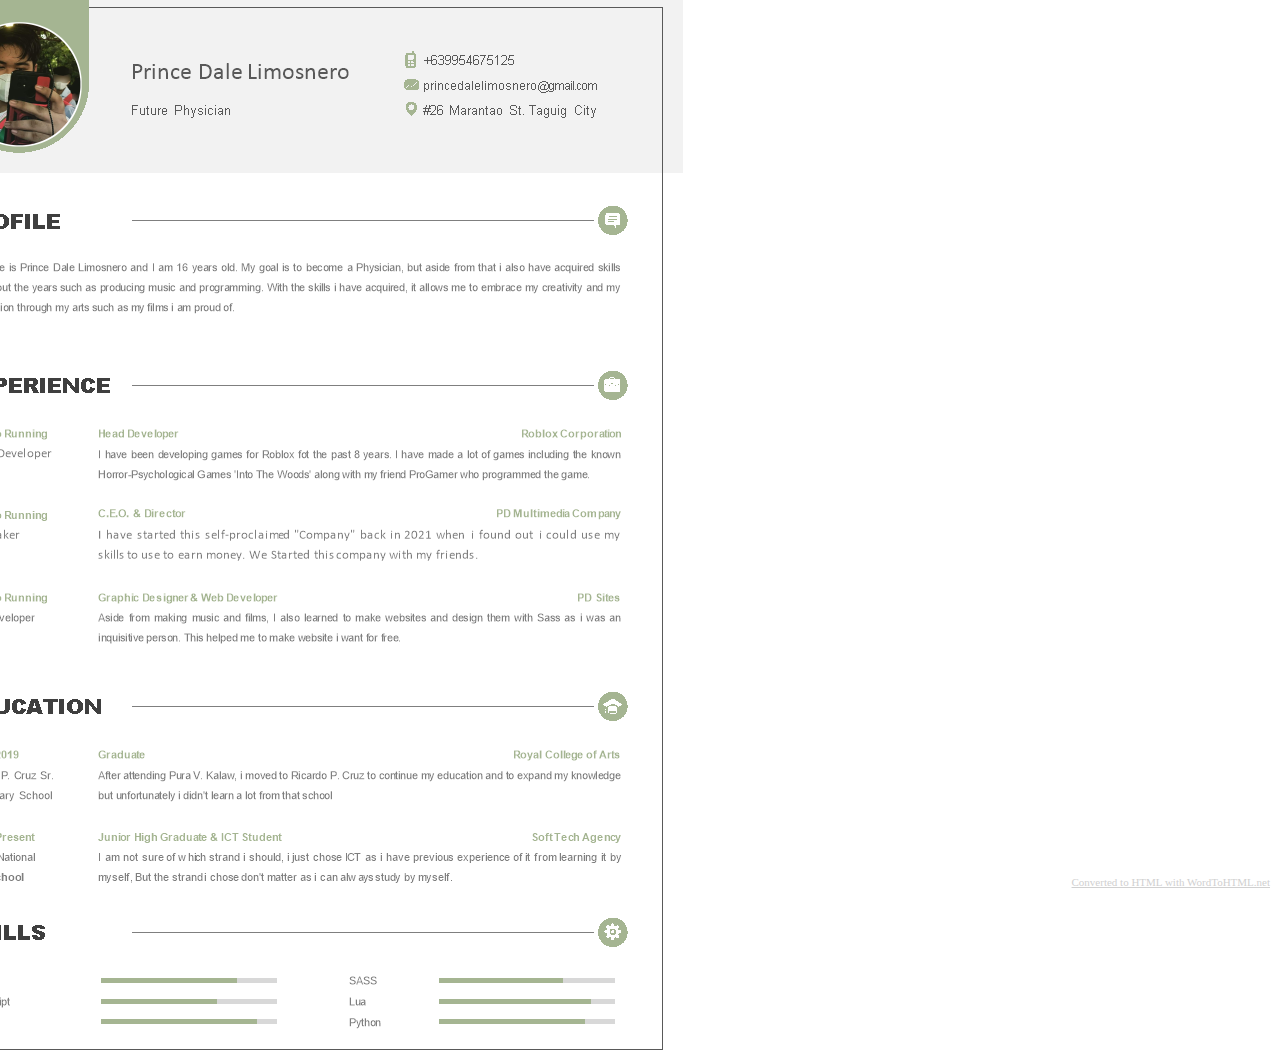
<file: ni.html>
<!DOCTYPE html>
<html lang="en-US">
	<head>
<meta name="viewport" content="width=device-width, initial-scale=1.0">
		<meta charset="utf-8" />
		<title>
		</title>
		<style>
			body { text-align:justify; widows:0; orphans:0; font-family:Calibri; font-size:10.5pt }
			h3, p { margin:0pt }
			table { margin-top:0pt; margin-bottom:0pt }
			h3 { margin-top:13pt; margin-bottom:13pt; text-align:justify; page-break-inside:avoid; page-break-after:avoid; line-height:172%; widows:0; orphans:0; font-family:Calibri; font-size:16pt; font-weight:bold; color:#000000 }
			.Footer { text-align:left; widows:0; orphans:0; font-family:Calibri; font-size:9pt }
			.Header { text-align:justify; widows:0; orphans:0; font-family:Calibri; font-size:9pt }
			.NormalWeb { margin-top:5pt; margin-bottom:5pt; text-align:justify; line-height:normal; widows:0; orphans:0; font-family:'Times New Roman'; font-size:12pt }
		</style>
	</head>
	<body>
		<div>
			<div style="clear:both">
				<p style="text-align:center">
					&#xa0;
				</p>
			</div>
			<h3>
				<span style="height:0pt; text-align:left; display:block; position:absolute; z-index:31"><img src="1709517489_ni/1709517489_ni-24.png" width="129" height="129" alt="" style="margin-top:-15.74pt; margin-left:-39.28pt; position:absolute" /></span><span style="height:0pt; text-align:left; display:block; position:absolute; z-index:14"><img src="1709517489_ni/1709517489_ni-23.png" width="141" height="350" alt="" style="margin-top:-178.75pt; margin-left:-44.75pt; position:absolute" /></span><span style="height:0pt; text-align:left; display:block; position:absolute; z-index:13"><img src="1709517489_ni/1709517489_ni-22.png" width="756" height="1044" alt="" style="margin-top:-25.65pt; margin-left:-75.35pt; position:absolute" /></span><span style="height:0pt; text-align:left; display:block; position:absolute; z-index:7"><img src="1709517489_ni/1709517489_ni-21.png" width="537" height="90" alt="" style="margin-top:-0.45pt; margin-left:84.92pt; position:absolute" /></span><span style="height:0pt; text-align:left; display:block; position:absolute; z-index:9"><img src="1709517489_ni/1709517489_ni-20.png" width="15" height="11" alt="" style="margin-top:28.2pt; margin-left:296.65pt; position:absolute" /></span><span style="height:0pt; text-align:left; display:block; position:absolute; z-index:8"><img src="1709517489_ni/1709517489_ni-19.png" width="11" height="18" alt="" style="margin-top:6.6pt; margin-left:298.1pt; position:absolute" /></span><span style="height:0pt; text-align:left; display:block; position:absolute; z-index:17"><img src="1709517489_ni/1709517489_ni-18.png" width="12" height="16" alt="" style="margin-top:44.8pt; margin-left:297.6pt; position:absolute" /></span><span style="height:0pt; text-align:left; display:block; position:absolute; z-index:10"><img src="1709517489_ni/1709517489_ni-17.png" width="16" height="16" alt="" style="margin-top:128.55pt; margin-left:447.5pt; position:absolute" /></span><span style="height:0pt; text-align:left; display:block; position:absolute; z-index:4"><img src="1709517489_ni/1709517489_ni-16.png" width="698" height="139" alt="" style="margin-top:118.8pt; margin-left:-44.05pt; position:absolute" /></span><span style="height:0pt; text-align:left; display:block; position:absolute; z-index:5"><img src="1709517489_ni/1709517489_ni-10.png" width="496" height="30" alt="" style="margin-top:122.65pt; margin-left:92.8pt; position:absolute" /></span><span style="height:0pt; text-align:left; display:block; position:absolute; z-index:6"><img src="1709517489_ni/1709517489_ni-15.png" width="796" height="230" alt="" style="margin-top:-73.8pt; margin-left:-90.8pt; position:absolute" /></span><span style="height:0pt; text-align:left; display:block; position:absolute; z-index:0"><img src="1709517489_ni/1709517489_ni-14.png" width="707" height="214" alt="" style="margin-top:482.65pt; margin-left:-42.2pt; position:absolute" /></span><span style="height:0pt; text-align:left; display:block; position:absolute; z-index:1"><img src="1709517489_ni/1709517489_ni-10.png" width="496" height="30" alt="" style="margin-top:487.2pt; margin-left:92.8pt; position:absolute" /></span><span style="height:0pt; text-align:left; display:block; position:absolute; z-index:12"><img src="1709517489_ni/1709517489_ni-13.png" width="20" height="16" alt="" style="margin-top:492.2pt; margin-left:445.5pt; position:absolute" /></span><span style="height:0pt; text-align:left; display:block; position:absolute; z-index:11"><img src="1709517489_ni/1709517489_ni-12.png" width="16" height="16" alt="" style="margin-top:250.8pt; margin-left:447.2pt; position:absolute" /></span><span style="height:0pt; text-align:left; display:block; position:absolute; z-index:2"><img src="1709517489_ni/1709517489_ni-11.png" width="711" height="296" alt="" style="margin-top:241.7pt; margin-left:-42.15pt; position:absolute" /></span><span style="height:0pt; text-align:left; display:block; position:absolute; z-index:3"><img src="1709517489_ni/1709517489_ni-10.png" width="496" height="30" alt="" style="margin-top:246.25pt; margin-left:92.8pt; position:absolute" /></span><span style="height:0pt; text-align:left; display:block; position:absolute; z-index:16"><img src="1709517489_ni/1709517489_ni-10.png" width="496" height="30" alt="" style="margin-top:656.95pt; margin-left:92.8pt; position:absolute" /></span><span style="height:0pt; text-align:left; display:block; position:absolute; z-index:15"><img src="1709517489_ni/1709517489_ni-9.png" width="707" height="137" alt="" style="margin-top:652.5pt; margin-left:-42.2pt; position:absolute" /></span><span style="height:0pt; text-align:left; display:block; position:absolute; z-index:18"><img src="1709517489_ni/1709517489_ni-2.png" width="176" height="6" alt="" style="margin-top:702.4pt; margin-left:69.95pt; position:absolute" /></span><span style="height:0pt; text-align:left; display:block; position:absolute; z-index:19"><img src="1709517489_ni/1709517489_ni-8.png" width="136" height="6" alt="" style="margin-top:702.4pt; margin-left:69.95pt; position:absolute" /></span><span style="height:0pt; text-align:left; display:block; position:absolute; z-index:21"><img src="1709517489_ni/1709517489_ni-7.png" width="116" height="6" alt="" style="margin-top:718.5pt; margin-left:69.95pt; position:absolute" /></span><span style="height:0pt; text-align:left; display:block; position:absolute; z-index:20"><img src="1709517489_ni/1709517489_ni-2.png" width="176" height="6" alt="" style="margin-top:718.5pt; margin-left:69.95pt; position:absolute" /></span><span style="height:0pt; text-align:left; display:block; position:absolute; z-index:22"><img src="1709517489_ni/1709517489_ni-2.png" width="176" height="6" alt="" style="margin-top:733.5pt; margin-left:69.95pt; position:absolute" /></span><span style="height:0pt; text-align:left; display:block; position:absolute; z-index:23"><img src="1709517489_ni/1709517489_ni-6.png" width="156" height="6" alt="" style="margin-top:733.5pt; margin-left:69.95pt; position:absolute" /></span><span style="height:0pt; text-align:left; display:block; position:absolute; z-index:29"><img src="1709517489_ni/1709517489_ni-5.png" width="146" height="6" alt="" style="margin-top:733.5pt; margin-left:323.35pt; position:absolute" /></span><span style="height:0pt; text-align:left; display:block; position:absolute; z-index:24"><img src="1709517489_ni/1709517489_ni-2.png" width="176" height="6" alt="" style="margin-top:702.4pt; margin-left:323.35pt; position:absolute" /></span><span style="height:0pt; text-align:left; display:block; position:absolute; z-index:25"><img src="1709517489_ni/1709517489_ni-4.png" width="124" height="6" alt="" style="margin-top:702.4pt; margin-left:323.35pt; position:absolute" /></span><span style="height:0pt; text-align:left; display:block; position:absolute; z-index:27"><img src="1709517489_ni/1709517489_ni-3.png" width="152" height="6" alt="" style="margin-top:718.5pt; margin-left:323.35pt; position:absolute" /></span><span style="height:0pt; text-align:left; display:block; position:absolute; z-index:26"><img src="1709517489_ni/1709517489_ni-2.png" width="176" height="6" alt="" style="margin-top:718.5pt; margin-left:323.35pt; position:absolute" /></span><span style="height:0pt; text-align:left; display:block; position:absolute; z-index:28"><img src="1709517489_ni/1709517489_ni-2.png" width="176" height="6" alt="" style="margin-top:733.5pt; margin-left:323.35pt; position:absolute" /></span><span style="height:0pt; text-align:left; display:block; position:absolute; z-index:30"><img src="1709517489_ni/1709517489_ni-1.png" width="18" height="18" alt="" style="margin-top:661.6pt; margin-left:446.8pt; position:absolute" /></span>&#xa0;
			</h3>
			<div style="clear:both">
				<p style="text-align:center">
					&#xa0;
				</p>
			</div>
		</div>
	<p style="bottom: 10px; right: 10px; position: absolute;"><a href="https://wordtohtml.net" target="_blank" style="font-size:11px; color: #d0d0d0">Converted to HTML with WordToHTML.net</a></p>
</body>
</html>
</file>
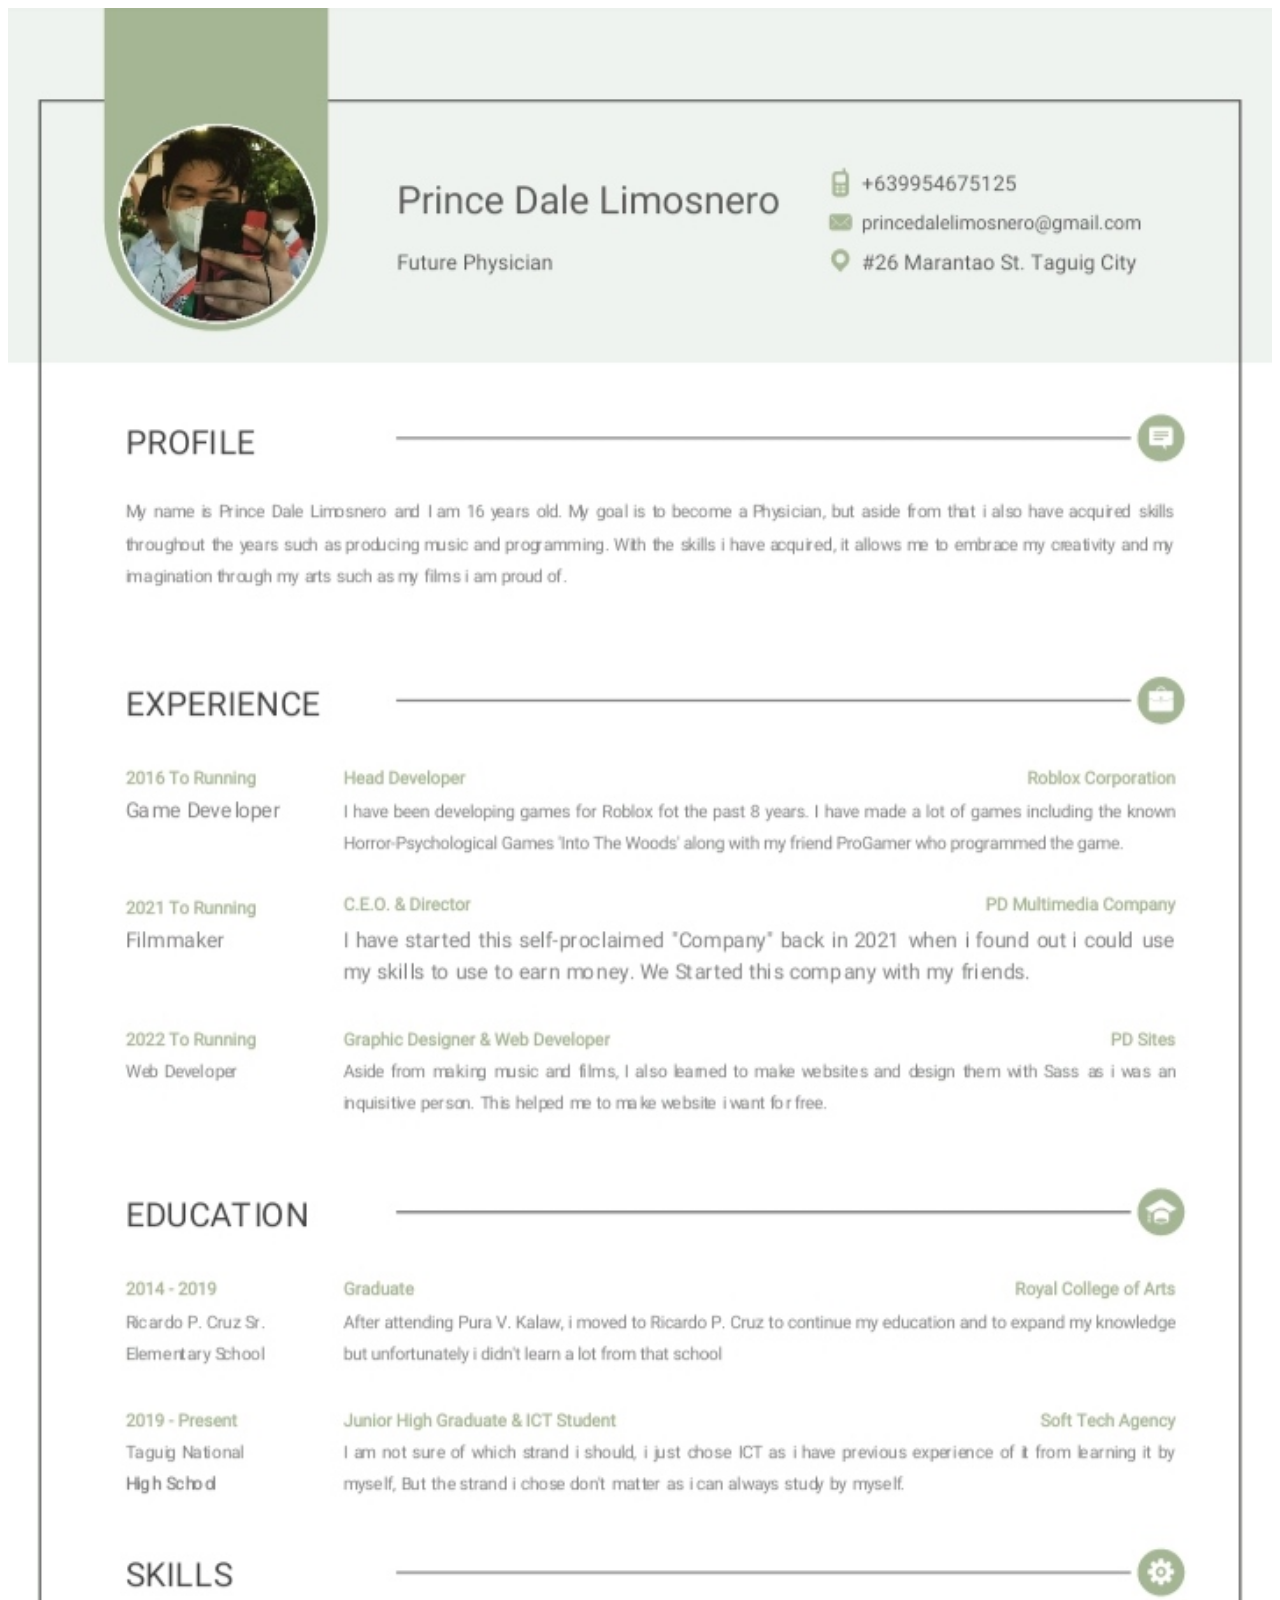
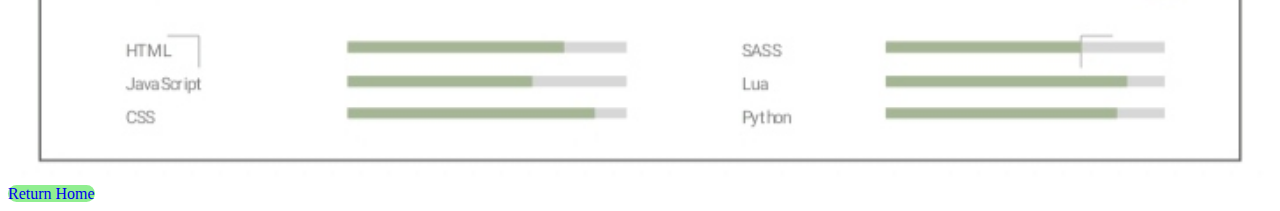
<file: resume.html>
<!DOCTYPE html>
<img src="./img/resume.jpg" width="100%">
<a href="./index.html">Return Home</button>
<style>
    a {
        background-color: lightgreen;
        align-items: center;
        border-radius: 20px;
        border: 0px;
        padding 70px;
        width: 100%;
        height: 70px;
        margin: 0 auto;
        transition: all 0.3s ease;
        text-decoration: none;
    }
    
    a:hover {
        background-color: green;
    }
</style>
</file>
<file: styles.css>
* {
  margin: 0px;
  padding: 0px;
  -webkit-box-sizing: border-box;
          box-sizing: border-box;
}

html {
  scroll-behavior: smooth;
}

.goto {
  position: absolute;
  top: -78px;
}

body {
  font-family: 'Segoe UI', sans-serif;
  text-align: center;
}

.hello {
    background-color: lightgreen;
        align-items: center;
        border-radius: 20px;
        border: 0px;
        padding 70px;
        width: 100px;
        height: 50px;
        margin: 10px auto;
        transition: all 0.3s ease;
        text-decoration: none;
        font-family: cursive;
        color: black;
        text-align: center;
}

.hello:hover {
    background-color: green;
}

button {
  font-family: 'Segoe UI', sans-serif;
}

h3 {
  font-size: 40px;
  font-weight: normal;
  color: #404040;
  padding-top: 20px;
}

.round-image {
  border: black 5px solid;
  border-radius: 50%;
  margin: 5px;
}

header {
  position: fixed;
  top: 0px;
  width: 100%;
  display: -webkit-box;
  display: -ms-flexbox;
  display: flex;
  height: 78px;
  background: #F8F8F9;
  -webkit-box-align: center;
      -ms-flex-align: center;
          align-items: center;
  z-index: 5;
}

header .logo {
  display: -webkit-box;
  display: -ms-flexbox;
  display: flex;
  margin-left: 2%;
}

nav {
  padding: 30px;
  width: 100%;
}

nav ul {
  float: right;
}

nav ul li {
  display: inline-block;
}

nav ul li a {
  display: inline-block;
  outline: none;
  color: #5f5f79;
  margin-left: 30px;
  font-size: 22px;
  text-decoration: none;
  font-weight: bold;
  letter-spacing: 0.04em;
}

nav ul li a:hover {
  color: #808080;
  text-decoration: none;
}

nav ul li:not(:first-child) {
  margin-left: 25px;
}

@media screen and (max-width: 768px) {
  .nav-container {
    position: fixed;
    top: 0;
    left: 0;
    height: 100%;
    width: 100vw;
    z-index: -1;
    background: #1f2227;
    opacity: 0;
    visibility: hidden;
    -webkit-transition: all 0.2s ease;
    transition: all 0.2s ease;
  }
  .nav-container ul {
    position: absolute;
    top: 25%;
    -webkit-transform: translateY(-50%);
            transform: translateY(-50%);
    width: 100%;
  }
  .nav-container ul li {
    display: block;
    float: none;
    width: 100%;
    text-align: right;
    margin-bottom: 10px;
  }
  .nav-container ul li a {
    padding: 10px 25px;
    opacity: 0;
    visibility: hidden;
    color: #fff;
    font-size: 24px;
    font-weight: 600;
    -webkit-transform: translateY(-20px);
            transform: translateY(-20px);
    -webkit-transition: all 0.2s ease;
    transition: all 0.2s ease;
  }
  .nav-container ul li:nth-child(1) a {
    -webkit-transition-delay: 0.2s;
            transition-delay: 0.2s;
  }
  .nav-container ul li:nth-child(2) a {
    -webkit-transition-delay: 0.3s;
            transition-delay: 0.3s;
  }
  .nav-container ul li:nth-child(3) a {
    -webkit-transition-delay: 0.4s;
            transition-delay: 0.4s;
  }
  .nav-container ul li:nth-child(4) a {
    -webkit-transition-delay: 0.5s;
            transition-delay: 0.5s;
  }
  .nav-container ul li:not(:first-child) {
    margin-left: 0;
  }
  .nav-open {
    position: absolute;
    right: 10px;
    top: 20px;
    display: block;
    width: 48px;
    height: 48px;
    cursor: pointer;
    z-index: 9999;
    border-radius: 50%;
  }
  .nav-open i {
    display: block;
    width: 20px;
    height: 2px;
    background: #1f2227;
    border-radius: 2px;
    margin-left: 14px;
  }
  .nav-open i:nth-child(1) {
    margin-top: 16px;
  }
  .nav-open i:nth-child(2) {
    margin-top: 4px;
    opacity: 1;
    visibility: visible;
  }
  .nav-open i:nth-child(3) {
    margin-top: 4px;
  }
}

#nav:checked + .nav-open {
  -webkit-transform: rotate(45deg);
          transform: rotate(45deg);
}

#nav:checked + .nav-open i {
  background: #fff;
  -webkit-transition: -webkit-transform 0.2s ease;
  transition: -webkit-transform 0.2s ease;
  transition: transform 0.2s ease;
  transition: transform 0.2s ease, -webkit-transform 0.2s ease;
}

#nav:checked + .nav-open i:nth-child(1) {
  -webkit-transform: translateY(6px) rotate(180deg);
          transform: translateY(6px) rotate(180deg);
}

#nav:checked + .nav-open i:nth-child(2) {
  opacity: 0;
  visibility: hidden;
}

#nav:checked + .nav-open i:nth-child(3) {
  -webkit-transform: translateY(-6px) rotate(90deg);
          transform: translateY(-6px) rotate(90deg);
}

#nav:checked ~ .nav-container {
  z-index: 9990;
  opacity: 1;
  visibility: visible;
}

#nav:checked ~ .nav-container ul li a {
  opacity: 1;
  visibility: visible;
  -webkit-transform: translateY(0);
          transform: translateY(0);
}

.hidden {
  display: none;
}

main .home, main .introduction, main .skills, main .portfolio {
  min-height: calc(100vh - 70px);
  width: 100%;
  display: -webkit-box;
  display: -ms-flexbox;
  display: flex;
  -webkit-box-orient: vertical;
  -webkit-box-direction: normal;
      -ms-flex-direction: column;
          flex-direction: column;
  position: relative;
}

main .home {
  margin-top: 78px;
  background: -webkit-gradient(linear, left top, right top, from(#00cdac), to(#8ddad5));
  background: linear-gradient(to right, #00cdac 0%, #8ddad5 100%);
}

main .home .title {
  min-height: 250px;
  display: -webkit-box;
  display: -ms-flexbox;
  display: flex;
  -webkit-box-orient: vertical;
  -webkit-box-direction: normal;
      -ms-flex-direction: column;
          flex-direction: column;
}

main .home .title h1 {
  font-size: 72px;
}

main .home .welcomeImage {
  -webkit-box-flex: 1;
      -ms-flex: 1;
          flex: 1;
  width: 100%;
  display: -webkit-box;
  display: -ms-flexbox;
  display: flex;
  -webkit-box-pack: center;
      -ms-flex-pack: center;
          justify-content: center;
  -webkit-box-align: center;
      -ms-flex-align: center;
          align-items: center;
}

main .home .footer {
  min-height: 150px;
}

main .home .title, main .home .footer {
  width: 100%;
  -webkit-box-pack: center;
      -ms-flex-pack: center;
          justify-content: center;
}

main .introduction {
  background: -webkit-gradient(linear, left top, right top, from(#F6D365), to(#f3d46f));
  background: linear-gradient(to right, #F6D365 0%, #f3d46f 100%);
}

main .introduction .row1 {
  -webkit-box-flex: 1;
      -ms-flex: 1;
          flex: 1;
  display: -webkit-box;
  display: -ms-flexbox;
  display: flex;
}

main .introduction .row1 .intro, main .introduction .row1 .hi-img {
  -webkit-box-flex: 1;
      -ms-flex: 1;
          flex: 1;
  display: -webkit-box;
  display: -ms-flexbox;
  display: flex;
  -webkit-box-pack: center;
      -ms-flex-pack: center;
          justify-content: center;
}

main .introduction .row1 .intro {
  -webkit-box-orient: vertical;
  -webkit-box-direction: normal;
      -ms-flex-direction: column;
          flex-direction: column;
  -webkit-box-align: start;
      -ms-flex-align: start;
          align-items: flex-start;
  margin-left: 5%;
  text-align: left;
}

main .introduction .row1 .intro h1 {
  font-size: 130px;
}

main .introduction .row1 .intro h2 {
  font-size: 90px;
}

main .introduction .row1 .hi-img {
  -webkit-box-align: center;
      -ms-flex-align: center;
          align-items: center;
}

main .introduction .row2 {
  min-height: 150px;
}

main .introduction .row2 h1 {
  font-size: 35px;
  padding-bottom: 15px;
  font-weight: 400;
  color: #404040;
}

main .skills {
  background: -webkit-gradient(linear, left top, right top, from(#00cdac), to(#8ddad5));
  background: linear-gradient(to right, #00cdac 0%, #8ddad5 100%);
}

main .skills .skill-title {
  padding-top: 20px;
  height: 100px;
  font-size: 25px;
  color: white;
}

main .skills .items {
  display: -webkit-box;
  display: -ms-flexbox;
  display: flex;
  -ms-flex-wrap: wrap;
      flex-wrap: wrap;
  -webkit-box-pack: center;
      -ms-flex-pack: center;
          justify-content: center;
}

main .skills .item {
  height: 200px;
  width: 200px;
  background: white;
  display: -webkit-box;
  display: -ms-flexbox;
  display: flex;
  -webkit-box-align: center;
      -ms-flex-align: center;
          align-items: center;
  -webkit-box-pack: center;
      -ms-flex-pack: center;
          justify-content: center;
  margin: 20px;
  border-radius: 50%;
}

main .skills img {
  max-height: 130px;
  max-width: 130px;
}

main #skill1 {
  display: none;
}

main #skill2 {
  display: -webkit-box;
  display: -ms-flexbox;
  display: flex;
  -webkit-box-pack: center;
      -ms-flex-pack: center;
          justify-content: center;
  -webkit-box-align: center;
      -ms-flex-align: center;
          align-items: center;
}

main #skill2 img {
  max-height: calc(100vh - 70px);
  max-width: 100vw;
  padding: 10px;
  height: 90%;
  width: 90%;
  -webkit-box-pack: center;
      -ms-flex-pack: center;
          justify-content: center;
}

main .portfolio {
  background: -webkit-gradient(linear, left top, right top, from(#F6D365), to(#f3d46f));
  background: linear-gradient(to right, #F6D365 0%, #f3d46f 100%);
}

main .portfolio .title {
  padding: 20px;
  font-size: 45px;
  cursor: pointer;
}

main .portfolio .grid {
  display: -webkit-box;
  display: -ms-flexbox;
  display: flex;
  -ms-flex-wrap: wrap;
      flex-wrap: wrap;
  -webkit-box-pack: center;
      -ms-flex-pack: center;
          justify-content: center;
  height: 100%;
}

main .portfolio .column {
  max-width: 700px;
  max-height: 500px;
  min-height: 200px;
  min-width: 200px;
  margin: 5px;
  background: #395B50;
}

main .portfolio .container {
  display: -webkit-box;
  display: -ms-flexbox;
  display: flex;
  -ms-flex-wrap: wrap;
      flex-wrap: wrap;
  -webkit-box-pack: center;
      -ms-flex-pack: center;
          justify-content: center;
}

main .portfolio .card {
  width: 500px;
  height: 300px;
  max-height: 300px;
  background: transparent;
  margin: 10px;
  -webkit-perspective: 1000px;
          perspective: 1000px;
  cursor: default;
}

main .portfolio .card img {
  height: 100%;
  width: 100%;
  padding: 5px;
}

main .portfolio .flip-card-inner {
  position: relative;
  width: 100%;
  height: 100%;
  -webkit-transition: -webkit-transform 0.6s;
  transition: -webkit-transform 0.6s;
  transition: transform 0.6s;
  transition: transform 0.6s, -webkit-transform 0.6s;
  -webkit-transform-style: preserve-3d;
          transform-style: preserve-3d;
  -webkit-box-shadow: 0 4px 8px 0 black;
          box-shadow: 0 4px 8px 0 black;
}

main .portfolio .card:hover .flip-card-inner {
  -webkit-transform: rotateY(180deg);
          transform: rotateY(180deg);
}

main .portfolio .flip-card-front, main .portfolio .flip-card-back {
  position: absolute;
  width: 100%;
  height: 100%;
  -webkit-backface-visibility: hidden;
          backface-visibility: hidden;
}

main .portfolio .flip-card-front {
  background: #bbb;
  color: black;
}

main .portfolio .flip-card-back {
  background: #f8f8f9;
  display: -webkit-box;
  display: -ms-flexbox;
  display: flex;
  -webkit-box-orient: vertical;
  -webkit-box-direction: normal;
      -ms-flex-direction: column;
          flex-direction: column;
  -ms-flex-line-pack: center;
      align-content: center;
  -webkit-box-pack: center;
      -ms-flex-pack: center;
          justify-content: center;
  -webkit-box-shadow: 0 4px 8px 0 black;
          box-shadow: 0 4px 8px 0 black;
  -webkit-transform: rotateY(180deg);
          transform: rotateY(180deg);
}

main .portfolio .flip-card-back p {
  color: #5f5f79;
  font-weight: 600;
}

main .portfolio .flip-card-back h1 {
  padding-top: 5px;
}

main .contact {
  height: 300px;
  background: #F8F8F9;
  display: -webkit-box;
  display: -ms-flexbox;
  display: flex;
  -webkit-box-orient: vertical;
  -webkit-box-direction: normal;
      -ms-flex-direction: column;
          flex-direction: column;
  -webkit-box-pack: center;
      -ms-flex-pack: center;
          justify-content: center;
}

main .contact .h1 {
  font-size: 45px;
  font-weight: 600;
}

main .contact p {
  font-size: 30px;
}

main .contact img {
  height: 60px;
  margin: 10px;
}

.social img:hover, .round-image:hover, .item:hover {
  -webkit-animation: bounce 1s;
          animation: bounce 1s;
}

@-webkit-keyframes bounce {
  0%, 20%, 60%, 100% {
    -webkit-transform: translateY(0);
    transform: translateY(0);
  }
  40% {
    -webkit-transform: translateY(-20px);
    transform: translateY(-20px);
  }
  80% {
    -webkit-transform: translateY(-10px);
    transform: translateY(-10px);
  }
}

@keyframes bounce {
  0%, 20%, 60%, 100% {
    -webkit-transform: translateY(0);
    transform: translateY(0);
  }
  40% {
    -webkit-transform: translateY(-20px);
    transform: translateY(-20px);
  }
  80% {
    -webkit-transform: translateY(-10px);
    transform: translateY(-10px);
  }
}

@media screen and (max-width: 900px) {
  .row1 {
    display: -webkit-box;
    display: -ms-flexbox;
    display: flex;
    -webkit-box-orient: vertical;
    -webkit-box-direction: normal;
        -ms-flex-direction: column;
            flex-direction: column;
    -webkit-transition: opacity 3s ease-in-out;
    transition: opacity 3s ease-in-out;
  }
  .row2, .row1 img {
    margin-top: 20px;
  }
  .row2 h1 {
    font-size: 30px;
  }
}

@media screen and (max-width: 768px) {
  .skills #skill1 {
    display: -webkit-box;
    display: -ms-flexbox;
    display: flex;
    -webkit-box-orient: vertical;
    -webkit-box-direction: normal;
        -ms-flex-direction: column;
            flex-direction: column;
  }
  .skills #skill2 {
    display: none;
  }
  .home .title h1 {
    font-size: 50px !important;
  }
  .home .title h3 {
    font-size: 30px !important;
  }
  body {
    overflow-x: hidden;
  }
}

@media screen and (max-width: 450px) {
  .home .title h1 {
    font-size: 40px !important;
  }
  .home .title h3 {
    font-size: 30px !important;
  }
  .welcomeImage img, .hi-img img {
    width: 80%;
  }
  .intro h2 {
    font-size: 21.5vw !important;
  }
  .row2 h1 {
    font-size: 25px !important;
  }
  .contact {
    height: 250px;
  }
  .contact .h1 {
    font-size: 35px !important;
    font-weight: 600;
  }
  .contact p {
    font-size: 20px !important;
  }
  .social img {
    height: 50px !important;
    margin: 5px;
  }
}
</file>
